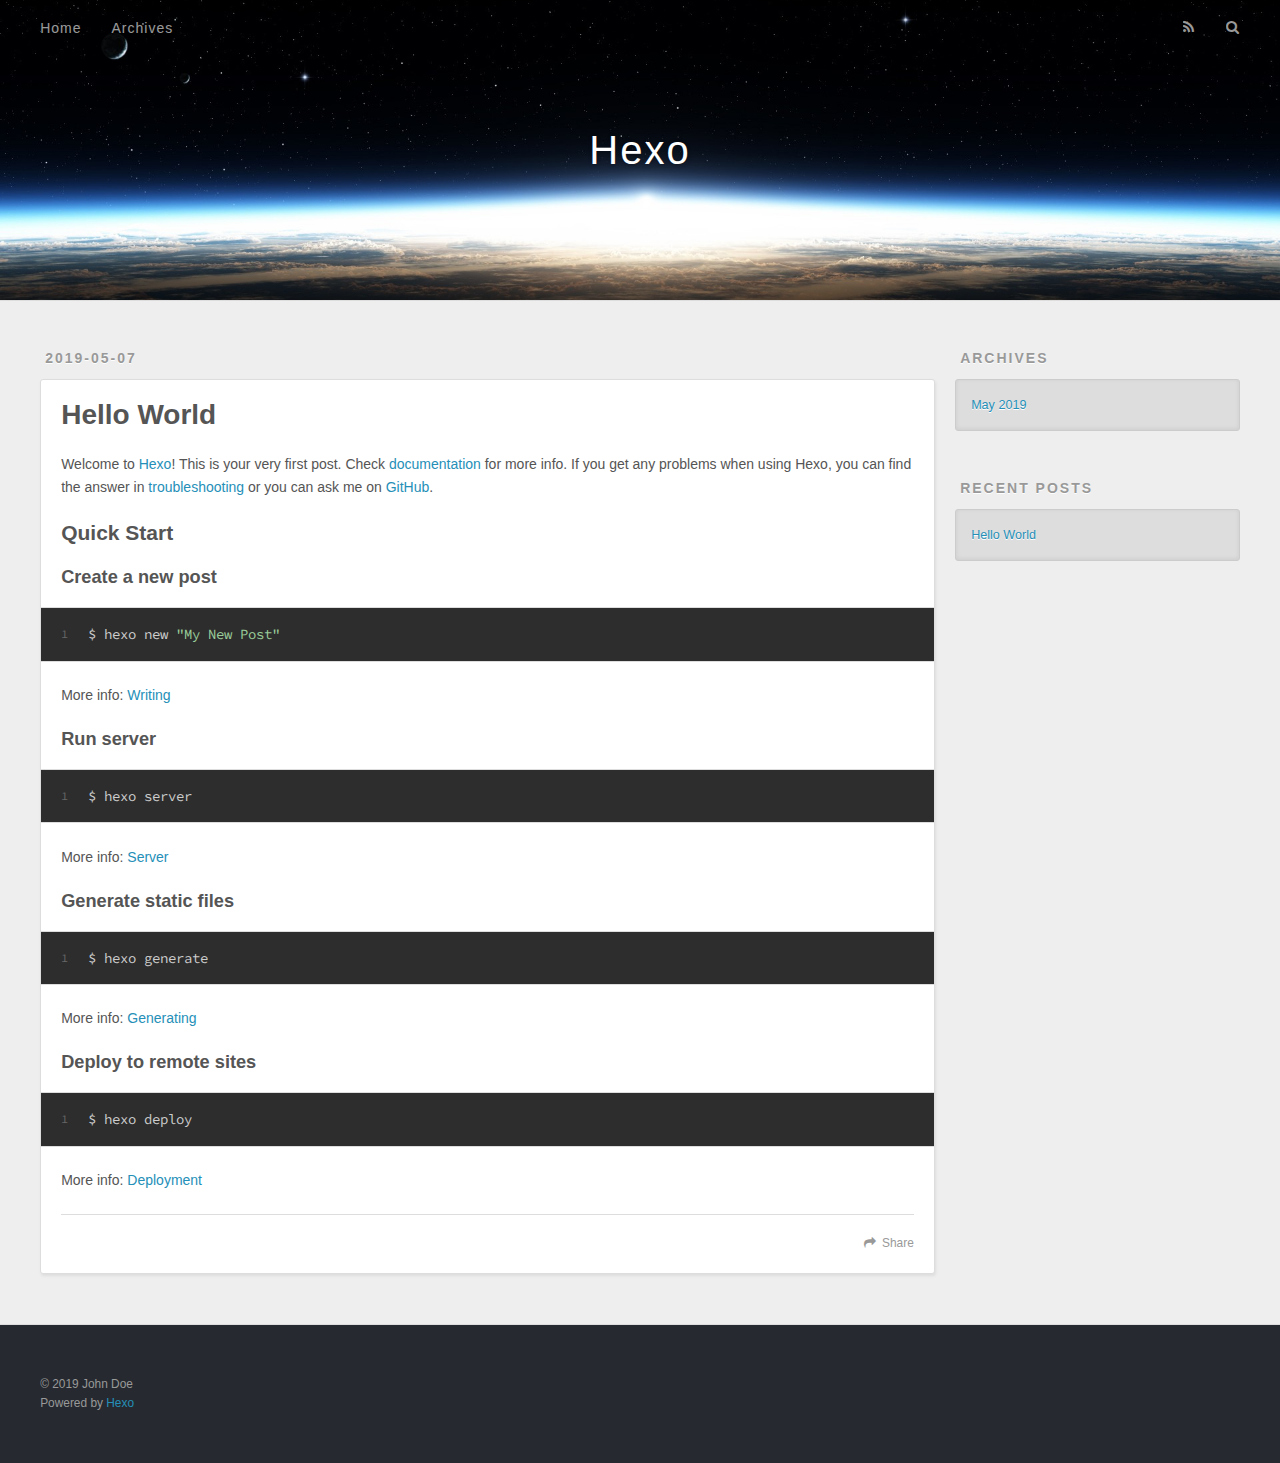
<file: index.html>
<!DOCTYPE html>
<html>
<head><meta name="generator" content="Hexo 3.8.0">
  <meta charset="utf-8">
  

  
  <title>Hexo</title>
  <meta name="viewport" content="width=device-width, initial-scale=1, maximum-scale=1">
  <meta property="og:type" content="website">
<meta property="og:title" content="Hexo">
<meta property="og:url" content="http://yoursite.com/index.html">
<meta property="og:site_name" content="Hexo">
<meta property="og:locale" content="default">
<meta name="twitter:card" content="summary">
<meta name="twitter:title" content="Hexo">
  
    <link rel="alternate" href="/atom.xml" title="Hexo" type="application/atom+xml">
  
  
    <link rel="icon" href="/favicon.png">
  
  
    <link href="//fonts.googleapis.com/css?family=Source+Code+Pro" rel="stylesheet" type="text/css">
  
  <link rel="stylesheet" href="/css/style.css">
</head>
</html>
<body>
  <div id="container">
    <div id="wrap">
      <header id="header">
  <div id="banner"></div>
  <div id="header-outer" class="outer">
    <div id="header-title" class="inner">
      <h1 id="logo-wrap">
        <a href="/" id="logo">Hexo</a>
      </h1>
      
    </div>
    <div id="header-inner" class="inner">
      <nav id="main-nav">
        <a id="main-nav-toggle" class="nav-icon"></a>
        
          <a class="main-nav-link" href="/">Home</a>
        
          <a class="main-nav-link" href="/archives">Archives</a>
        
      </nav>
      <nav id="sub-nav">
        
          <a id="nav-rss-link" class="nav-icon" href="/atom.xml" title="RSS Feed"></a>
        
        <a id="nav-search-btn" class="nav-icon" title="Search"></a>
      </nav>
      <div id="search-form-wrap">
        <form action="//google.com/search" method="get" accept-charset="UTF-8" class="search-form"><input type="search" name="q" class="search-form-input" placeholder="Search"><button type="submit" class="search-form-submit">&#xF002;</button><input type="hidden" name="sitesearch" value="http://yoursite.com"></form>
      </div>
    </div>
  </div>
</header>
      <div class="outer">
        <section id="main">
  
    <article id="post-hello-world" class="article article-type-post" itemscope itemprop="blogPost">
  <div class="article-meta">
    <a href="/2019/05/07/hello-world/" class="article-date">
  <time datetime="2019-05-06T16:21:34.598Z" itemprop="datePublished">2019-05-07</time>
</a>
    
  </div>
  <div class="article-inner">
    
    
      <header class="article-header">
        
  
    <h1 itemprop="name">
      <a class="article-title" href="/2019/05/07/hello-world/">Hello World</a>
    </h1>
  

      </header>
    
    <div class="article-entry" itemprop="articleBody">
      
        <p>Welcome to <a href="https://hexo.io/" target="_blank" rel="noopener">Hexo</a>! This is your very first post. Check <a href="https://hexo.io/docs/" target="_blank" rel="noopener">documentation</a> for more info. If you get any problems when using Hexo, you can find the answer in <a href="https://hexo.io/docs/troubleshooting.html" target="_blank" rel="noopener">troubleshooting</a> or you can ask me on <a href="https://github.com/hexojs/hexo/issues" target="_blank" rel="noopener">GitHub</a>.</p>
<h2 id="Quick-Start"><a href="#Quick-Start" class="headerlink" title="Quick Start"></a>Quick Start</h2><h3 id="Create-a-new-post"><a href="#Create-a-new-post" class="headerlink" title="Create a new post"></a>Create a new post</h3><figure class="highlight bash"><table><tr><td class="gutter"><pre><span class="line">1</span><br></pre></td><td class="code"><pre><span class="line">$ hexo new <span class="string">"My New Post"</span></span><br></pre></td></tr></table></figure>
<p>More info: <a href="https://hexo.io/docs/writing.html" target="_blank" rel="noopener">Writing</a></p>
<h3 id="Run-server"><a href="#Run-server" class="headerlink" title="Run server"></a>Run server</h3><figure class="highlight bash"><table><tr><td class="gutter"><pre><span class="line">1</span><br></pre></td><td class="code"><pre><span class="line">$ hexo server</span><br></pre></td></tr></table></figure>
<p>More info: <a href="https://hexo.io/docs/server.html" target="_blank" rel="noopener">Server</a></p>
<h3 id="Generate-static-files"><a href="#Generate-static-files" class="headerlink" title="Generate static files"></a>Generate static files</h3><figure class="highlight bash"><table><tr><td class="gutter"><pre><span class="line">1</span><br></pre></td><td class="code"><pre><span class="line">$ hexo generate</span><br></pre></td></tr></table></figure>
<p>More info: <a href="https://hexo.io/docs/generating.html" target="_blank" rel="noopener">Generating</a></p>
<h3 id="Deploy-to-remote-sites"><a href="#Deploy-to-remote-sites" class="headerlink" title="Deploy to remote sites"></a>Deploy to remote sites</h3><figure class="highlight bash"><table><tr><td class="gutter"><pre><span class="line">1</span><br></pre></td><td class="code"><pre><span class="line">$ hexo deploy</span><br></pre></td></tr></table></figure>
<p>More info: <a href="https://hexo.io/docs/deployment.html" target="_blank" rel="noopener">Deployment</a></p>

      
    </div>
    <footer class="article-footer">
      <a data-url="http://yoursite.com/2019/05/07/hello-world/" data-id="cjvckraet0000zzpja7er6azc" class="article-share-link">Share</a>
      
      
    </footer>
  </div>
  
</article>


  


</section>
        
          <aside id="sidebar">
  
    

  
    

  
    
  
    
  <div class="widget-wrap">
    <h3 class="widget-title">Archives</h3>
    <div class="widget">
      <ul class="archive-list"><li class="archive-list-item"><a class="archive-list-link" href="/archives/2019/05/">May 2019</a></li></ul>
    </div>
  </div>


  
    
  <div class="widget-wrap">
    <h3 class="widget-title">Recent Posts</h3>
    <div class="widget">
      <ul>
        
          <li>
            <a href="/2019/05/07/hello-world/">Hello World</a>
          </li>
        
      </ul>
    </div>
  </div>

  
</aside>
        
      </div>
      <footer id="footer">
  
  <div class="outer">
    <div id="footer-info" class="inner">
      &copy; 2019 John Doe<br>
      Powered by <a href="http://hexo.io/" target="_blank">Hexo</a>
    </div>
  </div>
</footer>
    </div>
    <nav id="mobile-nav">
  
    <a href="/" class="mobile-nav-link">Home</a>
  
    <a href="/archives" class="mobile-nav-link">Archives</a>
  
</nav>
    

<script src="//ajax.googleapis.com/ajax/libs/jquery/2.0.3/jquery.min.js"></script>


  <link rel="stylesheet" href="/fancybox/jquery.fancybox.css">
  <script src="/fancybox/jquery.fancybox.pack.js"></script>


<script src="/js/script.js"></script>



  </div>
</body>
</html>
</file>
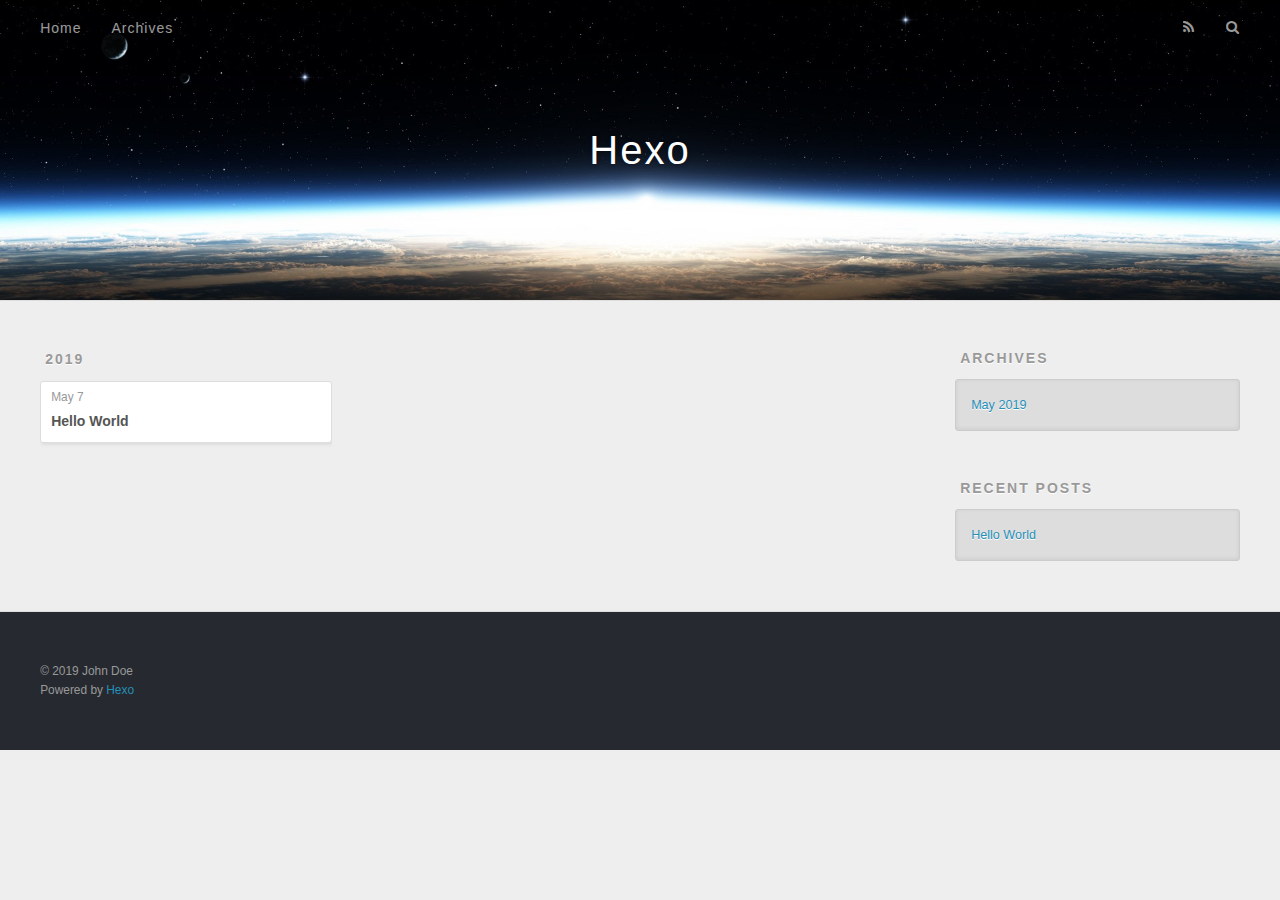
<file: archives/index.html>
<!DOCTYPE html>
<html>
<head><meta name="generator" content="Hexo 3.8.0">
  <meta charset="utf-8">
  

  
  <title>Archives | Hexo</title>
  <meta name="viewport" content="width=device-width, initial-scale=1, maximum-scale=1">
  <meta property="og:type" content="website">
<meta property="og:title" content="Hexo">
<meta property="og:url" content="http://yoursite.com/archives/index.html">
<meta property="og:site_name" content="Hexo">
<meta property="og:locale" content="default">
<meta name="twitter:card" content="summary">
<meta name="twitter:title" content="Hexo">
  
    <link rel="alternate" href="/atom.xml" title="Hexo" type="application/atom+xml">
  
  
    <link rel="icon" href="/favicon.png">
  
  
    <link href="//fonts.googleapis.com/css?family=Source+Code+Pro" rel="stylesheet" type="text/css">
  
  <link rel="stylesheet" href="/css/style.css">
</head>
</html>
<body>
  <div id="container">
    <div id="wrap">
      <header id="header">
  <div id="banner"></div>
  <div id="header-outer" class="outer">
    <div id="header-title" class="inner">
      <h1 id="logo-wrap">
        <a href="/" id="logo">Hexo</a>
      </h1>
      
    </div>
    <div id="header-inner" class="inner">
      <nav id="main-nav">
        <a id="main-nav-toggle" class="nav-icon"></a>
        
          <a class="main-nav-link" href="/">Home</a>
        
          <a class="main-nav-link" href="/archives">Archives</a>
        
      </nav>
      <nav id="sub-nav">
        
          <a id="nav-rss-link" class="nav-icon" href="/atom.xml" title="RSS Feed"></a>
        
        <a id="nav-search-btn" class="nav-icon" title="Search"></a>
      </nav>
      <div id="search-form-wrap">
        <form action="//google.com/search" method="get" accept-charset="UTF-8" class="search-form"><input type="search" name="q" class="search-form-input" placeholder="Search"><button type="submit" class="search-form-submit">&#xF002;</button><input type="hidden" name="sitesearch" value="http://yoursite.com"></form>
      </div>
    </div>
  </div>
</header>
      <div class="outer">
        <section id="main">
  
  
    
    
      
      
      <section class="archives-wrap">
        <div class="archive-year-wrap">
          <a href="/archives/2019" class="archive-year">2019</a>
        </div>
        <div class="archives">
    
    <article class="archive-article archive-type-post">
  <div class="archive-article-inner">
    <header class="archive-article-header">
      <a href="/2019/05/07/hello-world/" class="archive-article-date">
  <time datetime="2019-05-06T16:21:34.598Z" itemprop="datePublished">May 7</time>
</a>
      
  
    <h1 itemprop="name">
      <a class="archive-article-title" href="/2019/05/07/hello-world/">Hello World</a>
    </h1>
  

    </header>
  </div>
</article>
  
  
    </div></section>
  


</section>
        
          <aside id="sidebar">
  
    

  
    

  
    
  
    
  <div class="widget-wrap">
    <h3 class="widget-title">Archives</h3>
    <div class="widget">
      <ul class="archive-list"><li class="archive-list-item"><a class="archive-list-link" href="/archives/2019/05/">May 2019</a></li></ul>
    </div>
  </div>


  
    
  <div class="widget-wrap">
    <h3 class="widget-title">Recent Posts</h3>
    <div class="widget">
      <ul>
        
          <li>
            <a href="/2019/05/07/hello-world/">Hello World</a>
          </li>
        
      </ul>
    </div>
  </div>

  
</aside>
        
      </div>
      <footer id="footer">
  
  <div class="outer">
    <div id="footer-info" class="inner">
      &copy; 2019 John Doe<br>
      Powered by <a href="http://hexo.io/" target="_blank">Hexo</a>
    </div>
  </div>
</footer>
    </div>
    <nav id="mobile-nav">
  
    <a href="/" class="mobile-nav-link">Home</a>
  
    <a href="/archives" class="mobile-nav-link">Archives</a>
  
</nav>
    

<script src="//ajax.googleapis.com/ajax/libs/jquery/2.0.3/jquery.min.js"></script>


  <link rel="stylesheet" href="/fancybox/jquery.fancybox.css">
  <script src="/fancybox/jquery.fancybox.pack.js"></script>


<script src="/js/script.js"></script>



  </div>
</body>
</html>
</file>
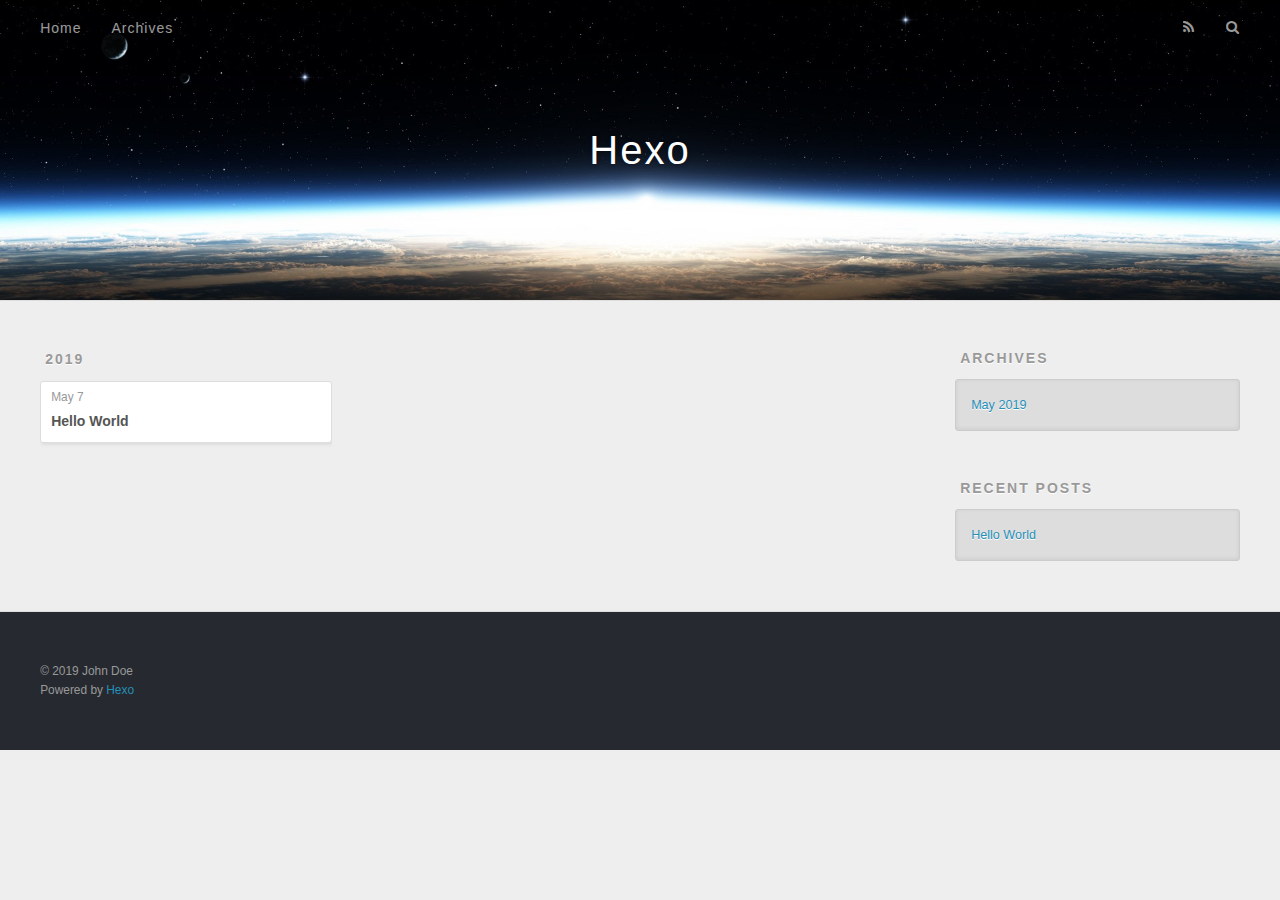
<file: archives/2019/index.html>
<!DOCTYPE html>
<html>
<head><meta name="generator" content="Hexo 3.8.0">
  <meta charset="utf-8">
  

  
  <title>Archives: 2019 | Hexo</title>
  <meta name="viewport" content="width=device-width, initial-scale=1, maximum-scale=1">
  <meta property="og:type" content="website">
<meta property="og:title" content="Hexo">
<meta property="og:url" content="http://yoursite.com/archives/2019/index.html">
<meta property="og:site_name" content="Hexo">
<meta property="og:locale" content="default">
<meta name="twitter:card" content="summary">
<meta name="twitter:title" content="Hexo">
  
    <link rel="alternate" href="/atom.xml" title="Hexo" type="application/atom+xml">
  
  
    <link rel="icon" href="/favicon.png">
  
  
    <link href="//fonts.googleapis.com/css?family=Source+Code+Pro" rel="stylesheet" type="text/css">
  
  <link rel="stylesheet" href="/css/style.css">
</head>
</html>
<body>
  <div id="container">
    <div id="wrap">
      <header id="header">
  <div id="banner"></div>
  <div id="header-outer" class="outer">
    <div id="header-title" class="inner">
      <h1 id="logo-wrap">
        <a href="/" id="logo">Hexo</a>
      </h1>
      
    </div>
    <div id="header-inner" class="inner">
      <nav id="main-nav">
        <a id="main-nav-toggle" class="nav-icon"></a>
        
          <a class="main-nav-link" href="/">Home</a>
        
          <a class="main-nav-link" href="/archives">Archives</a>
        
      </nav>
      <nav id="sub-nav">
        
          <a id="nav-rss-link" class="nav-icon" href="/atom.xml" title="RSS Feed"></a>
        
        <a id="nav-search-btn" class="nav-icon" title="Search"></a>
      </nav>
      <div id="search-form-wrap">
        <form action="//google.com/search" method="get" accept-charset="UTF-8" class="search-form"><input type="search" name="q" class="search-form-input" placeholder="Search"><button type="submit" class="search-form-submit">&#xF002;</button><input type="hidden" name="sitesearch" value="http://yoursite.com"></form>
      </div>
    </div>
  </div>
</header>
      <div class="outer">
        <section id="main">
  
  
    
    
      
      
      <section class="archives-wrap">
        <div class="archive-year-wrap">
          <a href="/archives/2019" class="archive-year">2019</a>
        </div>
        <div class="archives">
    
    <article class="archive-article archive-type-post">
  <div class="archive-article-inner">
    <header class="archive-article-header">
      <a href="/2019/05/07/hello-world/" class="archive-article-date">
  <time datetime="2019-05-06T16:21:34.598Z" itemprop="datePublished">May 7</time>
</a>
      
  
    <h1 itemprop="name">
      <a class="archive-article-title" href="/2019/05/07/hello-world/">Hello World</a>
    </h1>
  

    </header>
  </div>
</article>
  
  
    </div></section>
  


</section>
        
          <aside id="sidebar">
  
    

  
    

  
    
  
    
  <div class="widget-wrap">
    <h3 class="widget-title">Archives</h3>
    <div class="widget">
      <ul class="archive-list"><li class="archive-list-item"><a class="archive-list-link" href="/archives/2019/05/">May 2019</a></li></ul>
    </div>
  </div>


  
    
  <div class="widget-wrap">
    <h3 class="widget-title">Recent Posts</h3>
    <div class="widget">
      <ul>
        
          <li>
            <a href="/2019/05/07/hello-world/">Hello World</a>
          </li>
        
      </ul>
    </div>
  </div>

  
</aside>
        
      </div>
      <footer id="footer">
  
  <div class="outer">
    <div id="footer-info" class="inner">
      &copy; 2019 John Doe<br>
      Powered by <a href="http://hexo.io/" target="_blank">Hexo</a>
    </div>
  </div>
</footer>
    </div>
    <nav id="mobile-nav">
  
    <a href="/" class="mobile-nav-link">Home</a>
  
    <a href="/archives" class="mobile-nav-link">Archives</a>
  
</nav>
    

<script src="//ajax.googleapis.com/ajax/libs/jquery/2.0.3/jquery.min.js"></script>


  <link rel="stylesheet" href="/fancybox/jquery.fancybox.css">
  <script src="/fancybox/jquery.fancybox.pack.js"></script>


<script src="/js/script.js"></script>



  </div>
</body>
</html>
</file>
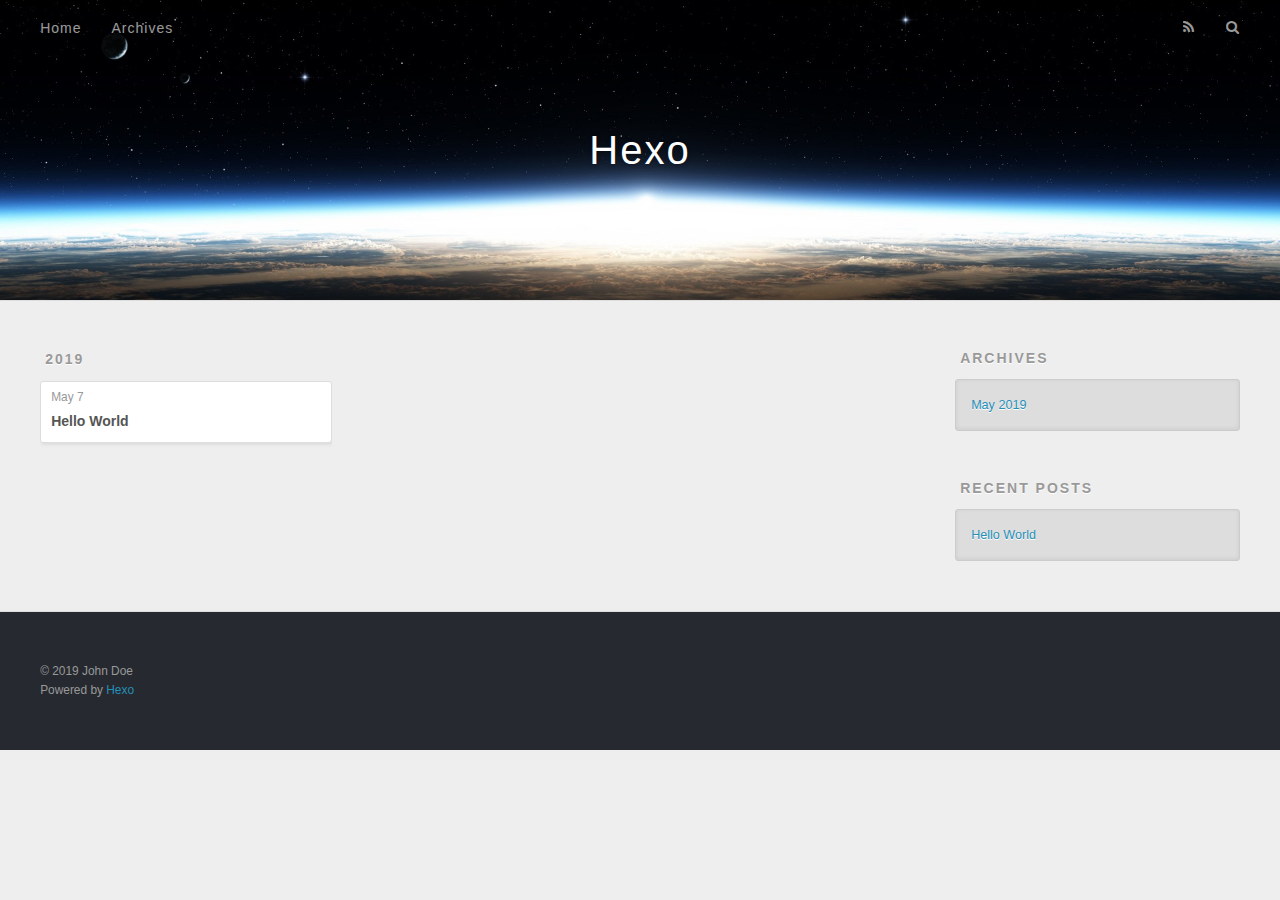
<file: archives/2019/05/index.html>
<!DOCTYPE html>
<html>
<head><meta name="generator" content="Hexo 3.8.0">
  <meta charset="utf-8">
  

  
  <title>Archives: 2019/5 | Hexo</title>
  <meta name="viewport" content="width=device-width, initial-scale=1, maximum-scale=1">
  <meta property="og:type" content="website">
<meta property="og:title" content="Hexo">
<meta property="og:url" content="http://yoursite.com/archives/2019/05/index.html">
<meta property="og:site_name" content="Hexo">
<meta property="og:locale" content="default">
<meta name="twitter:card" content="summary">
<meta name="twitter:title" content="Hexo">
  
    <link rel="alternate" href="/atom.xml" title="Hexo" type="application/atom+xml">
  
  
    <link rel="icon" href="/favicon.png">
  
  
    <link href="//fonts.googleapis.com/css?family=Source+Code+Pro" rel="stylesheet" type="text/css">
  
  <link rel="stylesheet" href="/css/style.css">
</head>
</html>
<body>
  <div id="container">
    <div id="wrap">
      <header id="header">
  <div id="banner"></div>
  <div id="header-outer" class="outer">
    <div id="header-title" class="inner">
      <h1 id="logo-wrap">
        <a href="/" id="logo">Hexo</a>
      </h1>
      
    </div>
    <div id="header-inner" class="inner">
      <nav id="main-nav">
        <a id="main-nav-toggle" class="nav-icon"></a>
        
          <a class="main-nav-link" href="/">Home</a>
        
          <a class="main-nav-link" href="/archives">Archives</a>
        
      </nav>
      <nav id="sub-nav">
        
          <a id="nav-rss-link" class="nav-icon" href="/atom.xml" title="RSS Feed"></a>
        
        <a id="nav-search-btn" class="nav-icon" title="Search"></a>
      </nav>
      <div id="search-form-wrap">
        <form action="//google.com/search" method="get" accept-charset="UTF-8" class="search-form"><input type="search" name="q" class="search-form-input" placeholder="Search"><button type="submit" class="search-form-submit">&#xF002;</button><input type="hidden" name="sitesearch" value="http://yoursite.com"></form>
      </div>
    </div>
  </div>
</header>
      <div class="outer">
        <section id="main">
  
  
    
    
      
      
      <section class="archives-wrap">
        <div class="archive-year-wrap">
          <a href="/archives/2019" class="archive-year">2019</a>
        </div>
        <div class="archives">
    
    <article class="archive-article archive-type-post">
  <div class="archive-article-inner">
    <header class="archive-article-header">
      <a href="/2019/05/07/hello-world/" class="archive-article-date">
  <time datetime="2019-05-06T16:21:34.598Z" itemprop="datePublished">May 7</time>
</a>
      
  
    <h1 itemprop="name">
      <a class="archive-article-title" href="/2019/05/07/hello-world/">Hello World</a>
    </h1>
  

    </header>
  </div>
</article>
  
  
    </div></section>
  


</section>
        
          <aside id="sidebar">
  
    

  
    

  
    
  
    
  <div class="widget-wrap">
    <h3 class="widget-title">Archives</h3>
    <div class="widget">
      <ul class="archive-list"><li class="archive-list-item"><a class="archive-list-link" href="/archives/2019/05/">May 2019</a></li></ul>
    </div>
  </div>


  
    
  <div class="widget-wrap">
    <h3 class="widget-title">Recent Posts</h3>
    <div class="widget">
      <ul>
        
          <li>
            <a href="/2019/05/07/hello-world/">Hello World</a>
          </li>
        
      </ul>
    </div>
  </div>

  
</aside>
        
      </div>
      <footer id="footer">
  
  <div class="outer">
    <div id="footer-info" class="inner">
      &copy; 2019 John Doe<br>
      Powered by <a href="http://hexo.io/" target="_blank">Hexo</a>
    </div>
  </div>
</footer>
    </div>
    <nav id="mobile-nav">
  
    <a href="/" class="mobile-nav-link">Home</a>
  
    <a href="/archives" class="mobile-nav-link">Archives</a>
  
</nav>
    

<script src="//ajax.googleapis.com/ajax/libs/jquery/2.0.3/jquery.min.js"></script>


  <link rel="stylesheet" href="/fancybox/jquery.fancybox.css">
  <script src="/fancybox/jquery.fancybox.pack.js"></script>


<script src="/js/script.js"></script>



  </div>
</body>
</html>
</file>
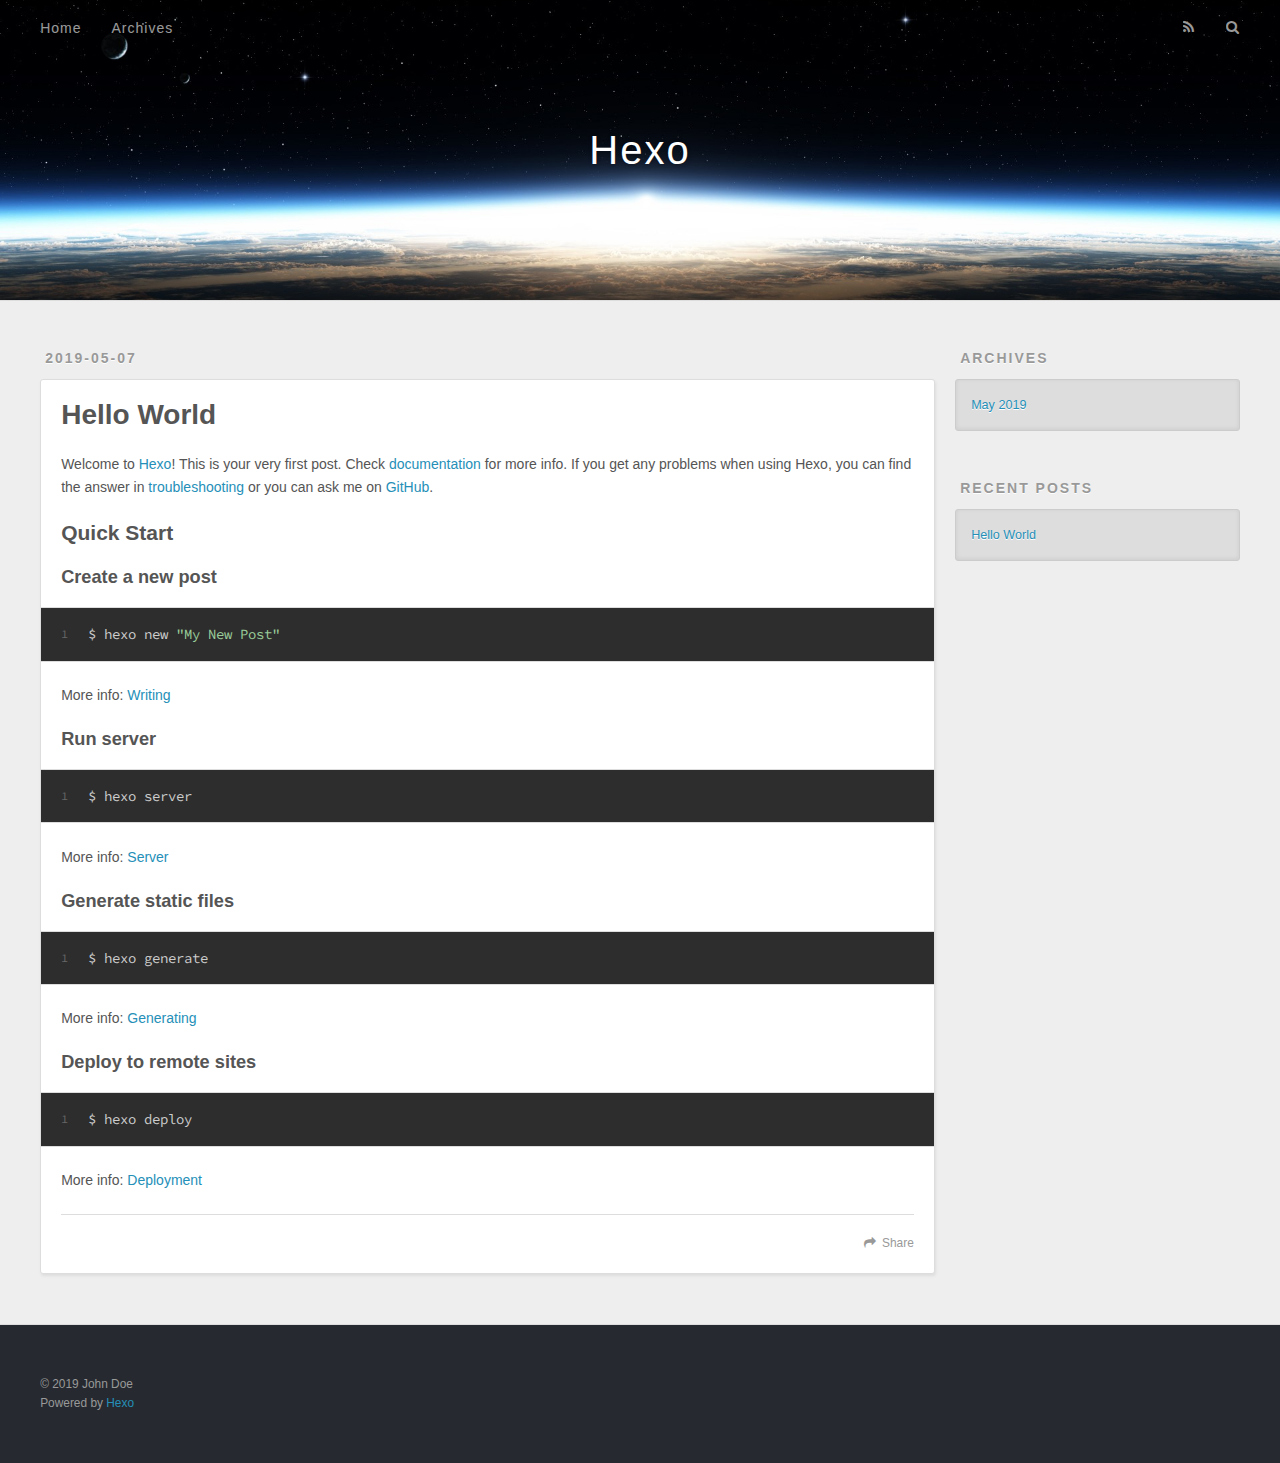
<file: 2019/05/07/hello-world/index.html>
<!DOCTYPE html>
<html>
<head><meta name="generator" content="Hexo 3.8.0">
  <meta charset="utf-8">
  

  
  <title>Hello World | Hexo</title>
  <meta name="viewport" content="width=device-width, initial-scale=1, maximum-scale=1">
  <meta name="description" content="Welcome to Hexo! This is your very first post. Check documentation for more info. If you get any problems when using Hexo, you can find the answer in troubleshooting or you can ask me on GitHub. Quick">
<meta property="og:type" content="article">
<meta property="og:title" content="Hello World">
<meta property="og:url" content="http://yoursite.com/2019/05/07/hello-world/index.html">
<meta property="og:site_name" content="Hexo">
<meta property="og:description" content="Welcome to Hexo! This is your very first post. Check documentation for more info. If you get any problems when using Hexo, you can find the answer in troubleshooting or you can ask me on GitHub. Quick">
<meta property="og:locale" content="default">
<meta property="og:updated_time" content="2019-05-06T16:21:34.598Z">
<meta name="twitter:card" content="summary">
<meta name="twitter:title" content="Hello World">
<meta name="twitter:description" content="Welcome to Hexo! This is your very first post. Check documentation for more info. If you get any problems when using Hexo, you can find the answer in troubleshooting or you can ask me on GitHub. Quick">
  
    <link rel="alternate" href="/atom.xml" title="Hexo" type="application/atom+xml">
  
  
    <link rel="icon" href="/favicon.png">
  
  
    <link href="//fonts.googleapis.com/css?family=Source+Code+Pro" rel="stylesheet" type="text/css">
  
  <link rel="stylesheet" href="/css/style.css">
</head>
</html>
<body>
  <div id="container">
    <div id="wrap">
      <header id="header">
  <div id="banner"></div>
  <div id="header-outer" class="outer">
    <div id="header-title" class="inner">
      <h1 id="logo-wrap">
        <a href="/" id="logo">Hexo</a>
      </h1>
      
    </div>
    <div id="header-inner" class="inner">
      <nav id="main-nav">
        <a id="main-nav-toggle" class="nav-icon"></a>
        
          <a class="main-nav-link" href="/">Home</a>
        
          <a class="main-nav-link" href="/archives">Archives</a>
        
      </nav>
      <nav id="sub-nav">
        
          <a id="nav-rss-link" class="nav-icon" href="/atom.xml" title="RSS Feed"></a>
        
        <a id="nav-search-btn" class="nav-icon" title="Search"></a>
      </nav>
      <div id="search-form-wrap">
        <form action="//google.com/search" method="get" accept-charset="UTF-8" class="search-form"><input type="search" name="q" class="search-form-input" placeholder="Search"><button type="submit" class="search-form-submit">&#xF002;</button><input type="hidden" name="sitesearch" value="http://yoursite.com"></form>
      </div>
    </div>
  </div>
</header>
      <div class="outer">
        <section id="main"><article id="post-hello-world" class="article article-type-post" itemscope itemprop="blogPost">
  <div class="article-meta">
    <a href="/2019/05/07/hello-world/" class="article-date">
  <time datetime="2019-05-06T16:21:34.598Z" itemprop="datePublished">2019-05-07</time>
</a>
    
  </div>
  <div class="article-inner">
    
    
      <header class="article-header">
        
  
    <h1 class="article-title" itemprop="name">
      Hello World
    </h1>
  

      </header>
    
    <div class="article-entry" itemprop="articleBody">
      
        <p>Welcome to <a href="https://hexo.io/" target="_blank" rel="noopener">Hexo</a>! This is your very first post. Check <a href="https://hexo.io/docs/" target="_blank" rel="noopener">documentation</a> for more info. If you get any problems when using Hexo, you can find the answer in <a href="https://hexo.io/docs/troubleshooting.html" target="_blank" rel="noopener">troubleshooting</a> or you can ask me on <a href="https://github.com/hexojs/hexo/issues" target="_blank" rel="noopener">GitHub</a>.</p>
<h2 id="Quick-Start"><a href="#Quick-Start" class="headerlink" title="Quick Start"></a>Quick Start</h2><h3 id="Create-a-new-post"><a href="#Create-a-new-post" class="headerlink" title="Create a new post"></a>Create a new post</h3><figure class="highlight bash"><table><tr><td class="gutter"><pre><span class="line">1</span><br></pre></td><td class="code"><pre><span class="line">$ hexo new <span class="string">"My New Post"</span></span><br></pre></td></tr></table></figure>
<p>More info: <a href="https://hexo.io/docs/writing.html" target="_blank" rel="noopener">Writing</a></p>
<h3 id="Run-server"><a href="#Run-server" class="headerlink" title="Run server"></a>Run server</h3><figure class="highlight bash"><table><tr><td class="gutter"><pre><span class="line">1</span><br></pre></td><td class="code"><pre><span class="line">$ hexo server</span><br></pre></td></tr></table></figure>
<p>More info: <a href="https://hexo.io/docs/server.html" target="_blank" rel="noopener">Server</a></p>
<h3 id="Generate-static-files"><a href="#Generate-static-files" class="headerlink" title="Generate static files"></a>Generate static files</h3><figure class="highlight bash"><table><tr><td class="gutter"><pre><span class="line">1</span><br></pre></td><td class="code"><pre><span class="line">$ hexo generate</span><br></pre></td></tr></table></figure>
<p>More info: <a href="https://hexo.io/docs/generating.html" target="_blank" rel="noopener">Generating</a></p>
<h3 id="Deploy-to-remote-sites"><a href="#Deploy-to-remote-sites" class="headerlink" title="Deploy to remote sites"></a>Deploy to remote sites</h3><figure class="highlight bash"><table><tr><td class="gutter"><pre><span class="line">1</span><br></pre></td><td class="code"><pre><span class="line">$ hexo deploy</span><br></pre></td></tr></table></figure>
<p>More info: <a href="https://hexo.io/docs/deployment.html" target="_blank" rel="noopener">Deployment</a></p>

      
    </div>
    <footer class="article-footer">
      <a data-url="http://yoursite.com/2019/05/07/hello-world/" data-id="cjvckraet0000zzpja7er6azc" class="article-share-link">Share</a>
      
      
    </footer>
  </div>
  
    
  
</article>

</section>
        
          <aside id="sidebar">
  
    

  
    

  
    
  
    
  <div class="widget-wrap">
    <h3 class="widget-title">Archives</h3>
    <div class="widget">
      <ul class="archive-list"><li class="archive-list-item"><a class="archive-list-link" href="/archives/2019/05/">May 2019</a></li></ul>
    </div>
  </div>


  
    
  <div class="widget-wrap">
    <h3 class="widget-title">Recent Posts</h3>
    <div class="widget">
      <ul>
        
          <li>
            <a href="/2019/05/07/hello-world/">Hello World</a>
          </li>
        
      </ul>
    </div>
  </div>

  
</aside>
        
      </div>
      <footer id="footer">
  
  <div class="outer">
    <div id="footer-info" class="inner">
      &copy; 2019 John Doe<br>
      Powered by <a href="http://hexo.io/" target="_blank">Hexo</a>
    </div>
  </div>
</footer>
    </div>
    <nav id="mobile-nav">
  
    <a href="/" class="mobile-nav-link">Home</a>
  
    <a href="/archives" class="mobile-nav-link">Archives</a>
  
</nav>
    

<script src="//ajax.googleapis.com/ajax/libs/jquery/2.0.3/jquery.min.js"></script>


  <link rel="stylesheet" href="/fancybox/jquery.fancybox.css">
  <script src="/fancybox/jquery.fancybox.pack.js"></script>


<script src="/js/script.js"></script>



  </div>
</body>
</html>
</file>
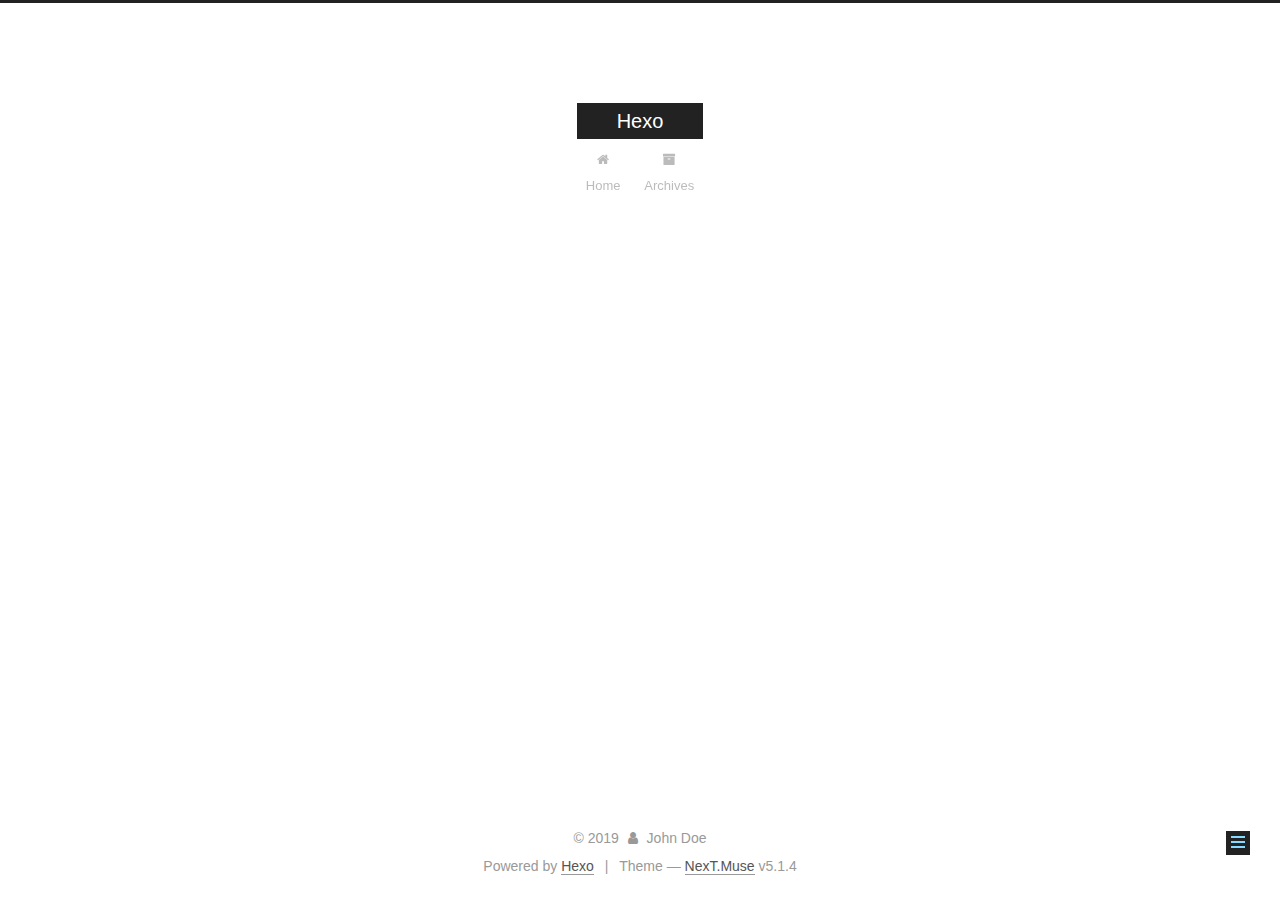
<file: 2019/05/07/动态规划/index.html>
<!DOCTYPE html>



  


<html class="theme-next muse use-motion" lang>
<head><meta name="generator" content="Hexo 3.8.0">
  <meta charset="UTF-8">
<meta http-equiv="X-UA-Compatible" content="IE=edge">
<meta name="viewport" content="width=device-width, initial-scale=1, maximum-scale=1">
<meta name="theme-color" content="#222">









<meta http-equiv="Cache-Control" content="no-transform">
<meta http-equiv="Cache-Control" content="no-siteapp">
















  
  
  <link href="/lib/fancybox/source/jquery.fancybox.css?v=2.1.5" rel="stylesheet" type="text/css">







<link href="/lib/font-awesome/css/font-awesome.min.css?v=4.6.2" rel="stylesheet" type="text/css">

<link href="/css/main.css?v=5.1.4" rel="stylesheet" type="text/css">


  <link rel="apple-touch-icon" sizes="180x180" href="/images/apple-touch-icon-next.png?v=5.1.4">


  <link rel="icon" type="image/png" sizes="32x32" href="/images/favicon-32x32-next.png?v=5.1.4">


  <link rel="icon" type="image/png" sizes="16x16" href="/images/favicon-16x16-next.png?v=5.1.4">


  <link rel="mask-icon" href="/images/logo.svg?v=5.1.4" color="#222">





  <meta name="keywords" content="Hexo, NexT">










<meta property="og:type" content="article">
<meta property="og:title" content="动态规划">
<meta property="og:url" content="http://yoursite.com/2019/05/07/动态规划/index.html">
<meta property="og:site_name" content="Hexo">
<meta property="og:locale" content="default">
<meta property="og:updated_time" content="2019-05-07T14:55:03.740Z">
<meta name="twitter:card" content="summary">
<meta name="twitter:title" content="动态规划">



<script type="text/javascript" id="hexo.configurations">
  var NexT = window.NexT || {};
  var CONFIG = {
    root: '/',
    scheme: 'Muse',
    version: '5.1.4',
    sidebar: {"position":"left","display":"post","offset":12,"b2t":false,"scrollpercent":false,"onmobile":false},
    fancybox: true,
    tabs: true,
    motion: {"enable":true,"async":false,"transition":{"post_block":"fadeIn","post_header":"slideDownIn","post_body":"slideDownIn","coll_header":"slideLeftIn","sidebar":"slideUpIn"}},
    duoshuo: {
      userId: '0',
      author: 'Author'
    },
    algolia: {
      applicationID: '',
      apiKey: '',
      indexName: '',
      hits: {"per_page":10},
      labels: {"input_placeholder":"Search for Posts","hits_empty":"We didn't find any results for the search: ${query}","hits_stats":"${hits} results found in ${time} ms"}
    }
  };
</script>



  <link rel="canonical" href="http://yoursite.com/2019/05/07/动态规划/">





  <title>动态规划 | Hexo</title>
  








</head>

<body itemscope itemtype="http://schema.org/WebPage" lang="default">

  
  
    
  

  <div class="container sidebar-position-left page-post-detail">
    <div class="headband"></div>

    <header id="header" class="header" itemscope itemtype="http://schema.org/WPHeader">
      <div class="header-inner"><div class="site-brand-wrapper">
  <div class="site-meta ">
    

    <div class="custom-logo-site-title">
      <a href="/" class="brand" rel="start">
        <span class="logo-line-before"><i></i></span>
        <span class="site-title">Hexo</span>
        <span class="logo-line-after"><i></i></span>
      </a>
    </div>
      
        <p class="site-subtitle"></p>
      
  </div>

  <div class="site-nav-toggle">
    <button>
      <span class="btn-bar"></span>
      <span class="btn-bar"></span>
      <span class="btn-bar"></span>
    </button>
  </div>
</div>

<nav class="site-nav">
  

  
    <ul id="menu" class="menu">
      
        
        <li class="menu-item menu-item-home">
          <a href="/" rel="section">
            
              <i class="menu-item-icon fa fa-fw fa-home"></i> <br>
            
            Home
          </a>
        </li>
      
        
        <li class="menu-item menu-item-archives">
          <a href="/archives/" rel="section">
            
              <i class="menu-item-icon fa fa-fw fa-archive"></i> <br>
            
            Archives
          </a>
        </li>
      

      
    </ul>
  

  
</nav>



 </div>
    </header>

    <main id="main" class="main">
      <div class="main-inner">
        <div class="content-wrap">
          <div id="content" class="content">
            

  <div id="posts" class="posts-expand">
    

  

  
  
  

  <article class="post post-type-normal" itemscope itemtype="http://schema.org/Article">
  
  
  
  <div class="post-block">
    <link itemprop="mainEntityOfPage" href="http://yoursite.com/2019/05/07/动态规划/">

    <span hidden itemprop="author" itemscope itemtype="http://schema.org/Person">
      <meta itemprop="name" content="John Doe">
      <meta itemprop="description" content>
      <meta itemprop="image" content="/images/avatar.gif">
    </span>

    <span hidden itemprop="publisher" itemscope itemtype="http://schema.org/Organization">
      <meta itemprop="name" content="Hexo">
    </span>

    
      <header class="post-header">

        
        
          <h1 class="post-title" itemprop="name headline">动态规划</h1>
        

        <div class="post-meta">
          <span class="post-time">
            
              <span class="post-meta-item-icon">
                <i class="fa fa-calendar-o"></i>
              </span>
              
                <span class="post-meta-item-text">Posted on</span>
              
              <time title="Post created" itemprop="dateCreated datePublished" datetime="2019-05-07T22:55:03+08:00">
                2019-05-07
              </time>
            

            

            
          </span>

          

          
            
          

          
          

          

          

          

        </div>
      </header>
    

    
    
    
    <div class="post-body" itemprop="articleBody">

      
      

      
        
      
    </div>
    
    
    

    

    

    

    <footer class="post-footer">
      

      
      
      

      
        <div class="post-nav">
          <div class="post-nav-next post-nav-item">
            
              <a href="/2019/05/07/hello-world/" rel="next" title="Hello World">
                <i class="fa fa-chevron-left"></i> Hello World
              </a>
            
          </div>

          <span class="post-nav-divider"></span>

          <div class="post-nav-prev post-nav-item">
            
          </div>
        </div>
      

      
      
    </footer>
  </div>
  
  
  
  </article>



    <div class="post-spread">
      
    </div>
  </div>


          </div>
          


          

  



        </div>
        
          
  
  <div class="sidebar-toggle">
    <div class="sidebar-toggle-line-wrap">
      <span class="sidebar-toggle-line sidebar-toggle-line-first"></span>
      <span class="sidebar-toggle-line sidebar-toggle-line-middle"></span>
      <span class="sidebar-toggle-line sidebar-toggle-line-last"></span>
    </div>
  </div>

  <aside id="sidebar" class="sidebar">
    
    <div class="sidebar-inner">

      

      

      <section class="site-overview-wrap sidebar-panel sidebar-panel-active">
        <div class="site-overview">
          <div class="site-author motion-element" itemprop="author" itemscope itemtype="http://schema.org/Person">
            
              <p class="site-author-name" itemprop="name">John Doe</p>
              <p class="site-description motion-element" itemprop="description"></p>
          </div>

          <nav class="site-state motion-element">

            
              <div class="site-state-item site-state-posts">
              
                <a href="/archives/">
              
                  <span class="site-state-item-count">2</span>
                  <span class="site-state-item-name">posts</span>
                </a>
              </div>
            

            

            

          </nav>

          

          

          
          

          
          

          

        </div>
      </section>

      

      

    </div>
  </aside>


        
      </div>
    </main>

    <footer id="footer" class="footer">
      <div class="footer-inner">
        <div class="copyright">&copy; <span itemprop="copyrightYear">2019</span>
  <span class="with-love">
    <i class="fa fa-user"></i>
  </span>
  <span class="author" itemprop="copyrightHolder">John Doe</span>

  
</div>


  <div class="powered-by">Powered by <a class="theme-link" target="_blank" href="https://hexo.io">Hexo</a></div>



  <span class="post-meta-divider">|</span>



  <div class="theme-info">Theme &mdash; <a class="theme-link" target="_blank" href="https://github.com/iissnan/hexo-theme-next">NexT.Muse</a> v5.1.4</div>




        







        
      </div>
    </footer>

    
      <div class="back-to-top">
        <i class="fa fa-arrow-up"></i>
        
      </div>
    

    

  </div>

  

<script type="text/javascript">
  if (Object.prototype.toString.call(window.Promise) !== '[object Function]') {
    window.Promise = null;
  }
</script>









  












  
  
    <script type="text/javascript" src="/lib/jquery/index.js?v=2.1.3"></script>
  

  
  
    <script type="text/javascript" src="/lib/fastclick/lib/fastclick.min.js?v=1.0.6"></script>
  

  
  
    <script type="text/javascript" src="/lib/jquery_lazyload/jquery.lazyload.js?v=1.9.7"></script>
  

  
  
    <script type="text/javascript" src="/lib/velocity/velocity.min.js?v=1.2.1"></script>
  

  
  
    <script type="text/javascript" src="/lib/velocity/velocity.ui.min.js?v=1.2.1"></script>
  

  
  
    <script type="text/javascript" src="/lib/fancybox/source/jquery.fancybox.pack.js?v=2.1.5"></script>
  


  


  <script type="text/javascript" src="/js/src/utils.js?v=5.1.4"></script>

  <script type="text/javascript" src="/js/src/motion.js?v=5.1.4"></script>



  
  

  
  <script type="text/javascript" src="/js/src/scrollspy.js?v=5.1.4"></script>
<script type="text/javascript" src="/js/src/post-details.js?v=5.1.4"></script>



  


  <script type="text/javascript" src="/js/src/bootstrap.js?v=5.1.4"></script>



  


  




	





  





  












  





  

  

  

  
  

  

  

  

</body>
</html>
</file>
<file: css/style.css>
body {
  width: 100%;
}
body:before,
body:after {
  content: "";
  display: table;
}
body:after {
  clear: both;
}
html,
body,
div,
span,
applet,
object,
iframe,
h1,
h2,
h3,
h4,
h5,
h6,
p,
blockquote,
pre,
a,
abbr,
acronym,
address,
big,
cite,
code,
del,
dfn,
em,
img,
ins,
kbd,
q,
s,
samp,
small,
strike,
strong,
sub,
sup,
tt,
var,
dl,
dt,
dd,
ol,
ul,
li,
fieldset,
form,
label,
legend,
table,
caption,
tbody,
tfoot,
thead,
tr,
th,
td {
  margin: 0;
  padding: 0;
  border: 0;
  outline: 0;
  font-weight: inherit;
  font-style: inherit;
  font-family: inherit;
  font-size: 100%;
  vertical-align: baseline;
}
body {
  line-height: 1;
  color: #000;
  background: #fff;
}
ol,
ul {
  list-style: none;
}
table {
  border-collapse: separate;
  border-spacing: 0;
  vertical-align: middle;
}
caption,
th,
td {
  text-align: left;
  font-weight: normal;
  vertical-align: middle;
}
a img {
  border: none;
}
input,
button {
  margin: 0;
  padding: 0;
}
input::-moz-focus-inner,
button::-moz-focus-inner {
  border: 0;
  padding: 0;
}
@font-face {
  font-family: FontAwesome;
  font-style: normal;
  font-weight: normal;
  src: url("fonts/fontawesome-webfont.eot?v=#4.0.3");
  src: url("fonts/fontawesome-webfont.eot?#iefix&v=#4.0.3") format("embedded-opentype"), url("fonts/fontawesome-webfont.woff?v=#4.0.3") format("woff"), url("fonts/fontawesome-webfont.ttf?v=#4.0.3") format("truetype"), url("fonts/fontawesome-webfont.svg#fontawesomeregular?v=#4.0.3") format("svg");
}
html,
body,
#container {
  height: 100%;
}
body {
  background: #eee;
  font: 14px -apple-system, BlinkMacSystemFont, "Segoe UI", "Roboto", "Oxygen", "Ubuntu", "Cantarell", "Fira Sans", "Droid Sans", "Helvetica Neue", sans-serif;
  -webkit-text-size-adjust: 100%;
}
.outer {
  max-width: 1220px;
  margin: 0 auto;
  padding: 0 20px;
}
.outer:before,
.outer:after {
  content: "";
  display: table;
}
.outer:after {
  clear: both;
}
.inner {
  display: inline;
  float: left;
  width: 98.33333333333333%;
  margin: 0 0.833333333333333%;
}
.left,
.alignleft {
  float: left;
}
.right,
.alignright {
  float: right;
}
.clear {
  clear: both;
}
#container {
  position: relative;
}
.mobile-nav-on {
  overflow: hidden;
}
#wrap {
  height: 100%;
  width: 100%;
  position: absolute;
  top: 0;
  left: 0;
  -webkit-transition: 0.2s ease-out;
  -moz-transition: 0.2s ease-out;
  -ms-transition: 0.2s ease-out;
  transition: 0.2s ease-out;
  z-index: 1;
  background: #eee;
}
.mobile-nav-on #wrap {
  left: 280px;
}
@media screen and (min-width: 768px) {
  #main {
    display: inline;
    float: left;
    width: 73.33333333333333%;
    margin: 0 0.833333333333333%;
  }
}
.article-date,
.article-category-link,
.archive-year,
.widget-title {
  text-decoration: none;
  text-transform: uppercase;
  letter-spacing: 2px;
  color: #999;
  margin-bottom: 1em;
  margin-left: 5px;
  line-height: 1em;
  text-shadow: 0 1px #fff;
  font-weight: bold;
}
.article-inner,
.archive-article-inner {
  background: #fff;
  -webkit-box-shadow: 1px 2px 3px #ddd;
  box-shadow: 1px 2px 3px #ddd;
  border: 1px solid #ddd;
  border-radius: 3px;
}
.article-entry h1,
.widget h1 {
  font-size: 2em;
}
.article-entry h2,
.widget h2 {
  font-size: 1.5em;
}
.article-entry h3,
.widget h3 {
  font-size: 1.3em;
}
.article-entry h4,
.widget h4 {
  font-size: 1.2em;
}
.article-entry h5,
.widget h5 {
  font-size: 1em;
}
.article-entry h6,
.widget h6 {
  font-size: 1em;
  color: #999;
}
.article-entry hr,
.widget hr {
  border: 1px dashed #ddd;
}
.article-entry strong,
.widget strong {
  font-weight: bold;
}
.article-entry em,
.widget em,
.article-entry cite,
.widget cite {
  font-style: italic;
}
.article-entry sup,
.widget sup,
.article-entry sub,
.widget sub {
  font-size: 0.75em;
  line-height: 0;
  position: relative;
  vertical-align: baseline;
}
.article-entry sup,
.widget sup {
  top: -0.5em;
}
.article-entry sub,
.widget sub {
  bottom: -0.2em;
}
.article-entry small,
.widget small {
  font-size: 0.85em;
}
.article-entry acronym,
.widget acronym,
.article-entry abbr,
.widget abbr {
  border-bottom: 1px dotted;
}
.article-entry ul,
.widget ul,
.article-entry ol,
.widget ol,
.article-entry dl,
.widget dl {
  margin: 0 20px;
  line-height: 1.6em;
}
.article-entry ul ul,
.widget ul ul,
.article-entry ol ul,
.widget ol ul,
.article-entry ul ol,
.widget ul ol,
.article-entry ol ol,
.widget ol ol {
  margin-top: 0;
  margin-bottom: 0;
}
.article-entry ul,
.widget ul {
  list-style: disc;
}
.article-entry ol,
.widget ol {
  list-style: decimal;
}
.article-entry dt,
.widget dt {
  font-weight: bold;
}
#header {
  height: 300px;
  position: relative;
  border-bottom: 1px solid #ddd;
}
#header:before,
#header:after {
  content: "";
  position: absolute;
  left: 0;
  right: 0;
  height: 40px;
}
#header:before {
  top: 0;
  background: -webkit-linear-gradient(rgba(0,0,0,0.2), transparent);
  background: -moz-linear-gradient(rgba(0,0,0,0.2), transparent);
  background: -ms-linear-gradient(rgba(0,0,0,0.2), transparent);
  background: linear-gradient(rgba(0,0,0,0.2), transparent);
}
#header:after {
  bottom: 0;
  background: -webkit-linear-gradient(transparent, rgba(0,0,0,0.2));
  background: -moz-linear-gradient(transparent, rgba(0,0,0,0.2));
  background: -ms-linear-gradient(transparent, rgba(0,0,0,0.2));
  background: linear-gradient(transparent, rgba(0,0,0,0.2));
}
#header-outer {
  height: 100%;
  position: relative;
}
#header-inner {
  position: relative;
  overflow: hidden;
}
#banner {
  position: absolute;
  top: 0;
  left: 0;
  width: 100%;
  height: 100%;
  background: url("images/banner.jpg") center #000;
  -webkit-background-size: cover;
  -moz-background-size: cover;
  background-size: cover;
  z-index: -1;
}
#header-title {
  text-align: center;
  height: 40px;
  position: absolute;
  top: 50%;
  left: 0;
  margin-top: -20px;
}
#logo,
#subtitle {
  text-decoration: none;
  color: #fff;
  font-weight: 300;
  text-shadow: 0 1px 4px rgba(0,0,0,0.3);
}
#logo {
  font-size: 40px;
  line-height: 40px;
  letter-spacing: 2px;
}
#subtitle {
  font-size: 16px;
  line-height: 16px;
  letter-spacing: 1px;
}
#subtitle-wrap {
  margin-top: 16px;
}
#main-nav {
  float: left;
  margin-left: -15px;
}
.nav-icon,
.main-nav-link {
  float: left;
  color: #fff;
  opacity: 0.6;
  text-decoration: none;
  text-shadow: 0 1px rgba(0,0,0,0.2);
  -webkit-transition: opacity 0.2s;
  -moz-transition: opacity 0.2s;
  -ms-transition: opacity 0.2s;
  transition: opacity 0.2s;
  display: block;
  padding: 20px 15px;
}
.nav-icon:hover,
.main-nav-link:hover {
  opacity: 1;
}
.nav-icon {
  font-family: FontAwesome;
  text-align: center;
  font-size: 14px;
  width: 14px;
  height: 14px;
  padding: 20px 15px;
  position: relative;
  cursor: pointer;
}
.main-nav-link {
  font-weight: 300;
  letter-spacing: 1px;
}
@media screen and (max-width: 479px) {
  .main-nav-link {
    display: none;
  }
}
#main-nav-toggle {
  display: none;
}
#main-nav-toggle:before {
  content: "\f0c9";
}
@media screen and (max-width: 479px) {
  #main-nav-toggle {
    display: block;
  }
}
#sub-nav {
  float: right;
  margin-right: -15px;
}
#nav-rss-link:before {
  content: "\f09e";
}
#nav-search-btn:before {
  content: "\f002";
}
#search-form-wrap {
  position: absolute;
  top: 15px;
  width: 150px;
  height: 30px;
  right: -150px;
  opacity: 0;
  -webkit-transition: 0.2s ease-out;
  -moz-transition: 0.2s ease-out;
  -ms-transition: 0.2s ease-out;
  transition: 0.2s ease-out;
}
#search-form-wrap.on {
  opacity: 1;
  right: 0;
}
@media screen and (max-width: 479px) {
  #search-form-wrap {
    width: 100%;
    right: -100%;
  }
}
.search-form {
  position: absolute;
  top: 0;
  left: 0;
  right: 0;
  background: #fff;
  padding: 5px 15px;
  border-radius: 15px;
  -webkit-box-shadow: 0 0 10px rgba(0,0,0,0.3);
  box-shadow: 0 0 10px rgba(0,0,0,0.3);
}
.search-form-input {
  border: none;
  background: none;
  color: #555;
  width: 100%;
  font: 13px -apple-system, BlinkMacSystemFont, "Segoe UI", "Roboto", "Oxygen", "Ubuntu", "Cantarell", "Fira Sans", "Droid Sans", "Helvetica Neue", sans-serif;
  outline: none;
}
.search-form-input::-webkit-search-results-decoration,
.search-form-input::-webkit-search-cancel-button {
  -webkit-appearance: none;
}
.search-form-submit {
  position: absolute;
  top: 50%;
  right: 10px;
  margin-top: -7px;
  font: 13px FontAwesome;
  border: none;
  background: none;
  color: #bbb;
  cursor: pointer;
}
.search-form-submit:hover,
.search-form-submit:focus {
  color: #777;
}
.article {
  margin: 50px 0;
}
.article-inner {
  overflow: hidden;
}
.article-meta:before,
.article-meta:after {
  content: "";
  display: table;
}
.article-meta:after {
  clear: both;
}
.article-date {
  float: left;
}
.article-category {
  float: left;
  line-height: 1em;
  color: #ccc;
  text-shadow: 0 1px #fff;
  margin-left: 8px;
}
.article-category:before {
  content: "\2022";
}
.article-category-link {
  margin: 0 12px 1em;
}
.article-header {
  padding: 20px 20px 0;
}
.article-title {
  text-decoration: none;
  font-size: 2em;
  font-weight: bold;
  color: #555;
  line-height: 1.1em;
  -webkit-transition: color 0.2s;
  -moz-transition: color 0.2s;
  -ms-transition: color 0.2s;
  transition: color 0.2s;
}
a.article-title:hover {
  color: #258fb8;
}
.article-entry {
  color: #555;
  padding: 0 20px;
}
.article-entry:before,
.article-entry:after {
  content: "";
  display: table;
}
.article-entry:after {
  clear: both;
}
.article-entry p,
.article-entry table {
  line-height: 1.6em;
  margin: 1.6em 0;
}
.article-entry h1,
.article-entry h2,
.article-entry h3,
.article-entry h4,
.article-entry h5,
.article-entry h6 {
  font-weight: bold;
}
.article-entry h1,
.article-entry h2,
.article-entry h3,
.article-entry h4,
.article-entry h5,
.article-entry h6 {
  line-height: 1.1em;
  margin: 1.1em 0;
}
.article-entry a {
  color: #258fb8;
  text-decoration: none;
}
.article-entry a:hover {
  text-decoration: underline;
}
.article-entry ul,
.article-entry ol,
.article-entry dl {
  margin-top: 1.6em;
  margin-bottom: 1.6em;
}
.article-entry img,
.article-entry video {
  max-width: 100%;
  height: auto;
  display: block;
  margin: auto;
}
.article-entry iframe {
  border: none;
}
.article-entry table {
  width: 100%;
  border-collapse: collapse;
  border-spacing: 0;
}
.article-entry th {
  font-weight: bold;
  border-bottom: 3px solid #ddd;
  padding-bottom: 0.5em;
}
.article-entry td {
  border-bottom: 1px solid #ddd;
  padding: 10px 0;
}
.article-entry blockquote {
  font-family: Georgia, "Times New Roman", serif;
  font-size: 1.4em;
  margin: 1.6em 20px;
  text-align: center;
}
.article-entry blockquote footer {
  font-size: 14px;
  margin: 1.6em 0;
  font-family: -apple-system, BlinkMacSystemFont, "Segoe UI", "Roboto", "Oxygen", "Ubuntu", "Cantarell", "Fira Sans", "Droid Sans", "Helvetica Neue", sans-serif;
}
.article-entry blockquote footer cite:before {
  content: "—";
  padding: 0 0.5em;
}
.article-entry .pullquote {
  text-align: left;
  width: 45%;
  margin: 0;
}
.article-entry .pullquote.left {
  margin-left: 0.5em;
  margin-right: 1em;
}
.article-entry .pullquote.right {
  margin-right: 0.5em;
  margin-left: 1em;
}
.article-entry .caption {
  color: #999;
  display: block;
  font-size: 0.9em;
  margin-top: 0.5em;
  position: relative;
  text-align: center;
}
.article-entry .video-container {
  position: relative;
  padding-top: 56.25%;
  height: 0;
  overflow: hidden;
}
.article-entry .video-container iframe,
.article-entry .video-container object,
.article-entry .video-container embed {
  position: absolute;
  top: 0;
  left: 0;
  width: 100%;
  height: 100%;
  margin-top: 0;
}
.article-more-link a {
  display: inline-block;
  line-height: 1em;
  padding: 6px 15px;
  border-radius: 15px;
  background: #eee;
  color: #999;
  text-shadow: 0 1px #fff;
  text-decoration: none;
}
.article-more-link a:hover {
  background: #258fb8;
  color: #fff;
  text-decoration: none;
  text-shadow: 0 1px #1e7293;
}
.article-footer {
  font-size: 0.85em;
  line-height: 1.6em;
  border-top: 1px solid #ddd;
  padding-top: 1.6em;
  margin: 0 20px 20px;
}
.article-footer:before,
.article-footer:after {
  content: "";
  display: table;
}
.article-footer:after {
  clear: both;
}
.article-footer a {
  color: #999;
  text-decoration: none;
}
.article-footer a:hover {
  color: #555;
}
.article-tag-list-item {
  float: left;
  margin-right: 10px;
}
.article-tag-list-link:before {
  content: "#";
}
.article-comment-link {
  float: right;
}
.article-comment-link:before {
  content: "\f075";
  font-family: FontAwesome;
  padding-right: 8px;
}
.article-share-link {
  cursor: pointer;
  float: right;
  margin-left: 20px;
}
.article-share-link:before {
  content: "\f064";
  font-family: FontAwesome;
  padding-right: 6px;
}
#article-nav {
  position: relative;
}
#article-nav:before,
#article-nav:after {
  content: "";
  display: table;
}
#article-nav:after {
  clear: both;
}
@media screen and (min-width: 768px) {
  #article-nav {
    margin: 50px 0;
  }
  #article-nav:before {
    width: 8px;
    height: 8px;
    position: absolute;
    top: 50%;
    left: 50%;
    margin-top: -4px;
    margin-left: -4px;
    content: "";
    border-radius: 50%;
    background: #ddd;
    -webkit-box-shadow: 0 1px 2px #fff;
    box-shadow: 0 1px 2px #fff;
  }
}
.article-nav-link-wrap {
  text-decoration: none;
  text-shadow: 0 1px #fff;
  color: #999;
  -webkit-box-sizing: border-box;
  -moz-box-sizing: border-box;
  box-sizing: border-box;
  margin-top: 50px;
  text-align: center;
  display: block;
}
.article-nav-link-wrap:hover {
  color: #555;
}
@media screen and (min-width: 768px) {
  .article-nav-link-wrap {
    width: 50%;
    margin-top: 0;
  }
}
@media screen and (min-width: 768px) {
  #article-nav-newer {
    float: left;
    text-align: right;
    padding-right: 20px;
  }
}
@media screen and (min-width: 768px) {
  #article-nav-older {
    float: right;
    text-align: left;
    padding-left: 20px;
  }
}
.article-nav-caption {
  text-transform: uppercase;
  letter-spacing: 2px;
  color: #ddd;
  line-height: 1em;
  font-weight: bold;
}
#article-nav-newer .article-nav-caption {
  margin-right: -2px;
}
.article-nav-title {
  font-size: 0.85em;
  line-height: 1.6em;
  margin-top: 0.5em;
}
.article-share-box {
  position: absolute;
  display: none;
  background: #fff;
  -webkit-box-shadow: 1px 2px 10px rgba(0,0,0,0.2);
  box-shadow: 1px 2px 10px rgba(0,0,0,0.2);
  border-radius: 3px;
  margin-left: -145px;
  overflow: hidden;
  z-index: 1;
}
.article-share-box.on {
  display: block;
}
.article-share-input {
  width: 100%;
  background: none;
  -webkit-box-sizing: border-box;
  -moz-box-sizing: border-box;
  box-sizing: border-box;
  font: 14px -apple-system, BlinkMacSystemFont, "Segoe UI", "Roboto", "Oxygen", "Ubuntu", "Cantarell", "Fira Sans", "Droid Sans", "Helvetica Neue", sans-serif;
  padding: 0 15px;
  color: #555;
  outline: none;
  border: 1px solid #ddd;
  border-radius: 3px 3px 0 0;
  height: 36px;
  line-height: 36px;
}
.article-share-links {
  background: #eee;
}
.article-share-links:before,
.article-share-links:after {
  content: "";
  display: table;
}
.article-share-links:after {
  clear: both;
}
.article-share-twitter,
.article-share-facebook,
.article-share-pinterest,
.article-share-google {
  width: 50px;
  height: 36px;
  display: block;
  float: left;
  position: relative;
  color: #999;
  text-shadow: 0 1px #fff;
}
.article-share-twitter:before,
.article-share-facebook:before,
.article-share-pinterest:before,
.article-share-google:before {
  font-size: 20px;
  font-family: FontAwesome;
  width: 20px;
  height: 20px;
  position: absolute;
  top: 50%;
  left: 50%;
  margin-top: -10px;
  margin-left: -10px;
  text-align: center;
}
.article-share-twitter:hover,
.article-share-facebook:hover,
.article-share-pinterest:hover,
.article-share-google:hover {
  color: #fff;
}
.article-share-twitter:before {
  content: "\f099";
}
.article-share-twitter:hover {
  background: #00aced;
  text-shadow: 0 1px #008abe;
}
.article-share-facebook:before {
  content: "\f09a";
}
.article-share-facebook:hover {
  background: #3b5998;
  text-shadow: 0 1px #2f477a;
}
.article-share-pinterest:before {
  content: "\f0d2";
}
.article-share-pinterest:hover {
  background: #cb2027;
  text-shadow: 0 1px #a21a1f;
}
.article-share-google:before {
  content: "\f0d5";
}
.article-share-google:hover {
  background: #dd4b39;
  text-shadow: 0 1px #be3221;
}
.article-gallery {
  background: #000;
  position: relative;
}
.article-gallery-photos {
  position: relative;
  overflow: hidden;
}
.article-gallery-img {
  display: none;
  max-width: 100%;
}
.article-gallery-img:first-child {
  display: block;
}
.article-gallery-img.loaded {
  position: absolute;
  display: block;
}
.article-gallery-img img {
  display: block;
  max-width: 100%;
  margin: 0 auto;
}
#comments {
  background: #fff;
  -webkit-box-shadow: 1px 2px 3px #ddd;
  box-shadow: 1px 2px 3px #ddd;
  padding: 20px;
  border: 1px solid #ddd;
  border-radius: 3px;
  margin: 50px 0;
}
#comments a {
  color: #258fb8;
}
.archives-wrap {
  margin: 50px 0;
}
.archives:before,
.archives:after {
  content: "";
  display: table;
}
.archives:after {
  clear: both;
}
.archive-year-wrap {
  margin-bottom: 1em;
}
.archives {
  -webkit-column-gap: 10px;
  -moz-column-gap: 10px;
  column-gap: 10px;
}
@media screen and (min-width: 480px) and (max-width: 767px) {
  .archives {
    -webkit-column-count: 2;
    -moz-column-count: 2;
    column-count: 2;
  }
}
@media screen and (min-width: 768px) {
  .archives {
    -webkit-column-count: 3;
    -moz-column-count: 3;
    column-count: 3;
  }
}
.archive-article {
  -webkit-column-break-inside: avoid;
  page-break-inside: avoid;
  overflow: hidden;
  break-inside: avoid-column;
}
.archive-article-inner {
  padding: 10px;
  margin-bottom: 15px;
}
.archive-article-title {
  text-decoration: none;
  font-weight: bold;
  color: #555;
  -webkit-transition: color 0.2s;
  -moz-transition: color 0.2s;
  -ms-transition: color 0.2s;
  transition: color 0.2s;
  line-height: 1.6em;
}
.archive-article-title:hover {
  color: #258fb8;
}
.archive-article-footer {
  margin-top: 1em;
}
.archive-article-date {
  color: #999;
  text-decoration: none;
  font-size: 0.85em;
  line-height: 1em;
  margin-bottom: 0.5em;
  display: block;
}
#page-nav {
  margin: 50px auto;
  background: #fff;
  -webkit-box-shadow: 1px 2px 3px #ddd;
  box-shadow: 1px 2px 3px #ddd;
  border: 1px solid #ddd;
  border-radius: 3px;
  text-align: center;
  color: #999;
  overflow: hidden;
}
#page-nav:before,
#page-nav:after {
  content: "";
  display: table;
}
#page-nav:after {
  clear: both;
}
#page-nav a,
#page-nav span {
  padding: 10px 20px;
  line-height: 1;
  height: 2ex;
}
#page-nav a {
  color: #999;
  text-decoration: none;
}
#page-nav a:hover {
  background: #999;
  color: #fff;
}
#page-nav .prev {
  float: left;
}
#page-nav .next {
  float: right;
}
#page-nav .page-number {
  display: inline-block;
}
@media screen and (max-width: 479px) {
  #page-nav .page-number {
    display: none;
  }
}
#page-nav .current {
  color: #555;
  font-weight: bold;
}
#page-nav .space {
  color: #ddd;
}
#footer {
  background: #262a30;
  padding: 50px 0;
  border-top: 1px solid #ddd;
  color: #999;
}
#footer a {
  color: #258fb8;
  text-decoration: none;
}
#footer a:hover {
  text-decoration: underline;
}
#footer-info {
  line-height: 1.6em;
  font-size: 0.85em;
}
.article-entry pre,
.article-entry .highlight {
  background: #2d2d2d;
  margin: 0 -20px;
  padding: 15px 20px;
  border-style: solid;
  border-color: #ddd;
  border-width: 1px 0;
  overflow: auto;
  color: #ccc;
  line-height: 22.400000000000002px;
}
.article-entry .highlight .gutter pre,
.article-entry .gist .gist-file .gist-data .line-numbers {
  color: #666;
  font-size: 0.85em;
}
.article-entry pre,
.article-entry code {
  font-family: "Source Code Pro", Consolas, Monaco, Menlo, Consolas, monospace;
}
.article-entry code {
  background: #eee;
  text-shadow: 0 1px #fff;
  padding: 0 0.3em;
}
.article-entry pre code {
  background: none;
  text-shadow: none;
  padding: 0;
}
.article-entry .highlight pre {
  border: none;
  margin: 0;
  padding: 0;
}
.article-entry .highlight table {
  margin: 0;
  width: auto;
}
.article-entry .highlight td {
  border: none;
  padding: 0;
}
.article-entry .highlight figcaption {
  font-size: 0.85em;
  color: #999;
  line-height: 1em;
  margin-bottom: 1em;
}
.article-entry .highlight figcaption:before,
.article-entry .highlight figcaption:after {
  content: "";
  display: table;
}
.article-entry .highlight figcaption:after {
  clear: both;
}
.article-entry .highlight figcaption a {
  float: right;
}
.article-entry .highlight .gutter pre {
  text-align: right;
  padding-right: 20px;
}
.article-entry .highlight .line {
  height: 22.400000000000002px;
}
.article-entry .highlight .line.marked {
  background: #515151;
}
.article-entry .gist {
  margin: 0 -20px;
  border-style: solid;
  border-color: #ddd;
  border-width: 1px 0;
  background: #2d2d2d;
  padding: 15px 20px 15px 0;
}
.article-entry .gist .gist-file {
  border: none;
  font-family: "Source Code Pro", Consolas, Monaco, Menlo, Consolas, monospace;
  margin: 0;
}
.article-entry .gist .gist-file .gist-data {
  background: none;
  border: none;
}
.article-entry .gist .gist-file .gist-data .line-numbers {
  background: none;
  border: none;
  padding: 0 20px 0 0;
}
.article-entry .gist .gist-file .gist-data .line-data {
  padding: 0 !important;
}
.article-entry .gist .gist-file .highlight {
  margin: 0;
  padding: 0;
  border: none;
}
.article-entry .gist .gist-file .gist-meta {
  background: #2d2d2d;
  color: #999;
  font: 0.85em -apple-system, BlinkMacSystemFont, "Segoe UI", "Roboto", "Oxygen", "Ubuntu", "Cantarell", "Fira Sans", "Droid Sans", "Helvetica Neue", sans-serif;
  text-shadow: 0 0;
  padding: 0;
  margin-top: 1em;
  margin-left: 20px;
}
.article-entry .gist .gist-file .gist-meta a {
  color: #258fb8;
  font-weight: normal;
}
.article-entry .gist .gist-file .gist-meta a:hover {
  text-decoration: underline;
}
pre .comment,
pre .title {
  color: #999;
}
pre .variable,
pre .attribute,
pre .tag,
pre .regexp,
pre .ruby .constant,
pre .xml .tag .title,
pre .xml .pi,
pre .xml .doctype,
pre .html .doctype,
pre .css .id,
pre .css .class,
pre .css .pseudo {
  color: #f2777a;
}
pre .number,
pre .preprocessor,
pre .built_in,
pre .literal,
pre .params,
pre .constant {
  color: #f99157;
}
pre .class,
pre .ruby .class .title,
pre .css .rules .attribute {
  color: #9c9;
}
pre .string,
pre .value,
pre .inheritance,
pre .header,
pre .ruby .symbol,
pre .xml .cdata {
  color: #9c9;
}
pre .css .hexcolor {
  color: #6cc;
}
pre .function,
pre .python .decorator,
pre .python .title,
pre .ruby .function .title,
pre .ruby .title .keyword,
pre .perl .sub,
pre .javascript .title,
pre .coffeescript .title {
  color: #69c;
}
pre .keyword,
pre .javascript .function {
  color: #c9c;
}
@media screen and (max-width: 479px) {
  #mobile-nav {
    position: absolute;
    top: 0;
    left: 0;
    width: 280px;
    height: 100%;
    background: #191919;
    border-right: 1px solid #fff;
  }
}
@media screen and (max-width: 479px) {
  .mobile-nav-link {
    display: block;
    color: #999;
    text-decoration: none;
    padding: 15px 20px;
    font-weight: bold;
  }
  .mobile-nav-link:hover {
    color: #fff;
  }
}
@media screen and (min-width: 768px) {
  #sidebar {
    display: inline;
    float: left;
    width: 23.333333333333332%;
    margin: 0 0.833333333333333%;
  }
}
.widget-wrap {
  margin: 50px 0;
}
.widget {
  color: #777;
  text-shadow: 0 1px #fff;
  background: #ddd;
  -webkit-box-shadow: 0 -1px 4px #ccc inset;
  box-shadow: 0 -1px 4px #ccc inset;
  border: 1px solid #ccc;
  padding: 15px;
  border-radius: 3px;
}
.widget a {
  color: #258fb8;
  text-decoration: none;
}
.widget a:hover {
  text-decoration: underline;
}
.widget ul ul,
.widget ol ul,
.widget dl ul,
.widget ul ol,
.widget ol ol,
.widget dl ol,
.widget ul dl,
.widget ol dl,
.widget dl dl {
  margin-left: 15px;
  list-style: disc;
}
.widget {
  line-height: 1.6em;
  word-wrap: break-word;
  font-size: 0.9em;
}
.widget ul,
.widget ol {
  list-style: none;
  margin: 0;
}
.widget ul ul,
.widget ol ul,
.widget ul ol,
.widget ol ol {
  margin: 0 20px;
}
.widget ul ul,
.widget ol ul {
  list-style: disc;
}
.widget ul ol,
.widget ol ol {
  list-style: decimal;
}
.category-list-count,
.tag-list-count,
.archive-list-count {
  padding-left: 5px;
  color: #999;
  font-size: 0.85em;
}
.category-list-count:before,
.tag-list-count:before,
.archive-list-count:before {
  content: "(";
}
.category-list-count:after,
.tag-list-count:after,
.archive-list-count:after {
  content: ")";
}
.tagcloud a {
  margin-right: 5px;
  display: inline-block;
}
</file>
<file: css/main.css>
/* normalize.css v3.0.2 | MIT License | git.io/normalize */
html {
  font-family: sans-serif; /* 1 */
  -ms-text-size-adjust: 100%; /* 2 */
  -webkit-text-size-adjust: 100%; /* 2 */
}
body {
  margin: 0;
}
article,
aside,
details,
figcaption,
figure,
footer,
header,
hgroup,
main,
menu,
nav,
section,
summary {
  display: block;
}
audio,
canvas,
progress,
video {
  display: inline-block; /* 1 */
  vertical-align: baseline; /* 2 */
}
audio:not([controls]) {
  display: none;
  height: 0;
}
[hidden],
template {
  display: none;
}
a {
  background-color: transparent;
}
a:active,
a:hover {
  outline: 0;
}
abbr[title] {
  border-bottom: 1px dotted;
}
b,
strong {
  font-weight: bold;
}
dfn {
  font-style: italic;
}
h1 {
  font-size: 2em;
  margin: 0.67em 0;
}
mark {
  background: #ff0;
  color: #000;
}
small {
  font-size: 80%;
}
sub,
sup {
  font-size: 75%;
  line-height: 0;
  position: relative;
  vertical-align: baseline;
}
sup {
  top: -0.5em;
}
sub {
  bottom: -0.25em;
}
img {
  border: 0;
}
svg:not(:root) {
  overflow: hidden;
}
figure {
  margin: 1em 40px;
}
hr {
  -moz-box-sizing: content-box;
  box-sizing: content-box;
  height: 0;
}
pre {
  overflow: auto;
}
code,
kbd,
pre,
samp {
  font-family: monospace, monospace;
  font-size: 1em;
}
button,
input,
optgroup,
select,
textarea {
  color: inherit; /* 1 */
  font: inherit; /* 2 */
  margin: 0; /* 3 */
}
button {
  overflow: visible;
}
button,
select {
  text-transform: none;
}
button,
html input[type="button"],
input[type="reset"],
input[type="submit"] {
  -webkit-appearance: button; /* 2 */
  cursor: pointer; /* 3 */
}
button[disabled],
html input[disabled] {
  cursor: default;
}
button::-moz-focus-inner,
input::-moz-focus-inner {
  border: 0;
  padding: 0;
}
input {
  line-height: normal;
}
input[type="checkbox"],
input[type="radio"] {
  box-sizing: border-box; /* 1 */
  padding: 0; /* 2 */
}
input[type="number"]::-webkit-inner-spin-button,
input[type="number"]::-webkit-outer-spin-button {
  height: auto;
}
input[type="search"] {
  -webkit-appearance: textfield; /* 1 */
  -moz-box-sizing: content-box;
  -webkit-box-sizing: content-box; /* 2 */
  box-sizing: content-box;
}
input[type="search"]::-webkit-search-cancel-button,
input[type="search"]::-webkit-search-decoration {
  -webkit-appearance: none;
}
fieldset {
  border: 1px solid #c0c0c0;
  margin: 0 2px;
  padding: 0.35em 0.625em 0.75em;
}
legend {
  border: 0; /* 1 */
  padding: 0; /* 2 */
}
textarea {
  overflow: auto;
}
optgroup {
  font-weight: bold;
}
table {
  border-collapse: collapse;
  border-spacing: 0;
}
td,
th {
  padding: 0;
}
::selection {
  background: #262a30;
  color: #fff;
}
body {
  position: relative;
  font-family: 'Lato', "PingFang SC", "Microsoft YaHei", sans-serif;
  font-size: 14px;
  line-height: 2;
  color: #555;
  background: #fff;
}
@media (max-width: 767px) {
  body {
    padding-right: 0 !important;
  }
}
@media (min-width: 768px) and (max-width: 991px) {
  body {
    padding-right: 0 !important;
  }
}
@media (min-width: 1600px) {
  body {
    font-size: 16px;
  }
}
h1,
h2,
h3,
h4,
h5,
h6 {
  margin: 0;
  padding: 0;
  font-weight: bold;
  line-height: 1.5;
  font-family: 'Lato', "PingFang SC", "Microsoft YaHei", sans-serif;
}
h2,
h3,
h4,
h5,
h6 {
  margin: 20px 0 15px;
}
h1 {
  font-size: 22px;
}
@media (max-width: 767px) {
  h1 {
    font-size: 18px;
  }
}
h2 {
  font-size: 20px;
}
@media (max-width: 767px) {
  h2 {
    font-size: 16px;
  }
}
h3 {
  font-size: 18px;
}
@media (max-width: 767px) {
  h3 {
    font-size: 14px;
  }
}
h4 {
  font-size: 16px;
}
@media (max-width: 767px) {
  h4 {
    font-size: 12px;
  }
}
h5 {
  font-size: 14px;
}
@media (max-width: 767px) {
  h5 {
    font-size: 10px;
  }
}
h6 {
  font-size: 12px;
}
@media (max-width: 767px) {
  h6 {
    font-size: 8px;
  }
}
p {
  margin: 0 0 20px 0;
}
a {
  color: #555;
  text-decoration: none;
  outline: none;
  border-bottom: 1px solid #999;
  word-wrap: break-word;
}
a:hover {
  color: #222;
  border-bottom-color: #222;
}
blockquote {
  margin: 0;
  padding: 0;
}
img {
  display: block;
  margin: auto;
  max-width: 100%;
  height: auto;
}
hr {
  margin: 40px 0;
  height: 3px;
  border: none;
  background-color: #ddd;
  background-image: repeating-linear-gradient(-45deg, #fff, #fff 4px, transparent 4px, transparent 8px);
}
blockquote {
  padding: 0 15px;
  color: #666;
  border-left: 4px solid #ddd;
}
blockquote cite::before {
  content: "-";
  padding: 0 5px;
}
dt {
  font-weight: 700;
}
dd {
  margin: 0;
  padding: 0;
}
kbd {
  border: 1px solid #ccc;
  border-radius: 0.2em;
  box-shadow: 0.1em 0.1em 0.2em rgba(0,0,0,0.1);
  background-color: #f9f9f9;
  font-family: inherit;
  background-image: -webkit-linear-gradient(top, #eee, #fff, #eee);
  padding: 0.1em 0.3em;
  white-space: nowrap;
}
.text-left {
  text-align: left;
}
.text-center {
  text-align: center;
}
.text-right {
  text-align: right;
}
.text-justify {
  text-align: justify;
}
.text-nowrap {
  white-space: nowrap;
}
.text-lowercase {
  text-transform: lowercase;
}
.text-uppercase {
  text-transform: uppercase;
}
.text-capitalize {
  text-transform: capitalize;
}
.center-block {
  display: block;
  margin-left: auto;
  margin-right: auto;
}
.clearfix:before,
.clearfix:after {
  content: " ";
  display: table;
}
.clearfix:after {
  clear: both;
}
.pullquote {
  width: 45%;
}
.pullquote.left {
  float: left;
  margin-left: 5px;
  margin-right: 10px;
}
.pullquote.right {
  float: right;
  margin-left: 10px;
  margin-right: 5px;
}
.affix.affix.affix {
  position: fixed;
}
.translation {
  margin-top: -20px;
  font-size: 14px;
  color: #999;
}
.scrollbar-measure {
  width: 100px;
  height: 100px;
  overflow: scroll;
  position: absolute;
  top: -9999px;
}
.use-motion .motion-element {
  opacity: 0;
}
table {
  margin: 20px 0;
  width: 100%;
  border-collapse: collapse;
  border-spacing: 0;
  border: 1px solid #ddd;
  font-size: 14px;
  table-layout: fixed;
  word-wrap: break-all;
}
table>tbody>tr:nth-of-type(odd) {
  background-color: #f9f9f9;
}
table>tbody>tr:hover {
  background-color: #f5f5f5;
}
caption,
th,
td {
  padding: 8px;
  text-align: left;
  vertical-align: middle;
  font-weight: normal;
}
th,
td {
  border-bottom: 3px solid #ddd;
  border-right: 1px solid #eee;
}
th {
  padding-bottom: 10px;
  font-weight: 700;
}
td {
  border-bottom-width: 1px;
}
html,
body {
  height: 100%;
}
.container {
  position: relative;
  min-height: 100%;
}
.header-inner {
  margin: 0 auto;
  padding: 100px 0 70px;
  width: 700px;
}
@media (min-width: 1600px) {
  .container .header-inner {
    width: 900px;
  }
}
.main {
  padding-bottom: 150px;
}
.main-inner {
  margin: 0 auto;
  width: 700px;
}
@media (min-width: 1600px) {
  .container .main-inner {
    width: 900px;
  }
}
.footer {
  position: absolute;
  left: 0;
  bottom: 0;
  width: 100%;
  min-height: 50px;
}
.footer-inner {
  box-sizing: border-box;
  margin: 20px auto;
  width: 700px;
}
@media (min-width: 1600px) {
  .container .footer-inner {
    width: 900px;
  }
}
pre,
.highlight {
  overflow: auto;
  margin: 20px 0;
  padding: 0;
  font-size: 13px;
  color: #4d4d4c;
  background: #f7f7f7;
  line-height: 1.6;
}
pre,
code {
  font-family: consolas, Menlo, "PingFang SC", "Microsoft YaHei", monospace;
}
code {
  padding: 2px 4px;
  word-wrap: break-word;
  color: #555;
  background: #eee;
  border-radius: 3px;
  font-size: 13px;
}
pre {
  padding: 10px;
}
pre code {
  padding: 0;
  color: #4d4d4c;
  background: none;
  text-shadow: none;
}
.highlight {
  border-radius: 1px;
}
.highlight pre {
  border: none;
  margin: 0;
  padding: 10px 0;
}
.highlight table {
  margin: 0;
  width: auto;
  border: none;
}
.highlight td {
  border: none;
  padding: 0;
}
.highlight figcaption {
  font-size: 1em;
  color: #4d4d4c;
  line-height: 1em;
  margin-bottom: 1em;
}
.highlight figcaption:before,
.highlight figcaption:after {
  content: " ";
  display: table;
}
.highlight figcaption:after {
  clear: both;
}
.highlight figcaption a {
  float: right;
  color: #4d4d4c;
}
.highlight figcaption a:hover {
  border-bottom-color: #4d4d4c;
}
.highlight .gutter pre {
  padding-left: 10px;
  padding-right: 10px;
  color: #869194;
  text-align: right;
  background-color: #eff2f3;
}
.highlight .code pre {
  width: 100%;
  padding-left: 10px;
  padding-right: 10px;
  background-color: #f7f7f7;
}
.highlight .line {
  height: 20px;
}
.gutter {
  -webkit-user-select: none;
  -moz-user-select: none;
  -ms-user-select: none;
  user-select: none;
}
.gist table {
  width: auto;
}
.gist table td {
  border: none;
}
pre .deletion {
  background: #fdd;
}
pre .addition {
  background: #dfd;
}
pre .meta {
  color: #8959a8;
}
pre .comment {
  color: #8e908c;
}
pre .variable,
pre .attribute,
pre .tag,
pre .regexp,
pre .ruby .constant,
pre .xml .tag .title,
pre .xml .pi,
pre .xml .doctype,
pre .html .doctype,
pre .css .id,
pre .css .class,
pre .css .pseudo {
  color: #c82829;
}
pre .number,
pre .preprocessor,
pre .built_in,
pre .literal,
pre .params,
pre .constant,
pre .command {
  color: #f5871f;
}
pre .ruby .class .title,
pre .css .rules .attribute,
pre .string,
pre .value,
pre .inheritance,
pre .header,
pre .ruby .symbol,
pre .xml .cdata,
pre .special,
pre .number,
pre .formula {
  color: #718c00;
}
pre .title,
pre .css .hexcolor {
  color: #3e999f;
}
pre .function,
pre .python .decorator,
pre .python .title,
pre .ruby .function .title,
pre .ruby .title .keyword,
pre .perl .sub,
pre .javascript .title,
pre .coffeescript .title {
  color: #4271ae;
}
pre .keyword,
pre .javascript .function {
  color: #8959a8;
}
.full-image.full-image.full-image.full-image {
  border: none;
  max-width: 100%;
  width: auto;
  margin: 20px auto 25px;
}
@media (min-width: 992px) {
  .full-image.full-image.full-image.full-image {
    max-width: none;
    width: 110%;
    margin: 25px -5%;
  }
}
.blockquote-center,
.page-home .post-type-quote blockquote,
.page-post-detail .post-type-quote blockquote {
  position: relative;
  margin: 40px 0;
  padding: 0;
  border-left: none;
  text-align: center;
}
.blockquote-center::before,
.page-home .post-type-quote blockquote::before,
.page-post-detail .post-type-quote blockquote::before,
.blockquote-center::after,
.page-home .post-type-quote blockquote::after,
.page-post-detail .post-type-quote blockquote::after {
  position: absolute;
  content: ' ';
  display: block;
  width: 100%;
  height: 24px;
  opacity: 0.2;
  background-repeat: no-repeat;
  background-position: 0 -6px;
  background-size: 22px 22px;
}
.blockquote-center::before,
.page-home .post-type-quote blockquote::before,
.page-post-detail .post-type-quote blockquote::before {
  top: -20px;
  background-image: url("../images/quote-l.svg");
  border-top: 1px solid #ccc;
}
.blockquote-center::after,
.page-home .post-type-quote blockquote::after,
.page-post-detail .post-type-quote blockquote::after {
  bottom: -20px;
  background-image: url("../images/quote-r.svg");
  border-bottom: 1px solid #ccc;
  background-position: 100% 8px;
}
.blockquote-center p,
.page-home .post-type-quote blockquote p,
.page-post-detail .post-type-quote blockquote p,
.blockquote-center div,
.page-home .post-type-quote blockquote div,
.page-post-detail .post-type-quote blockquote div {
  text-align: center;
}
.post .post-body .group-picture img {
  box-sizing: border-box;
  padding: 0 3px;
  border: none;
}
.post .group-picture-row {
  overflow: hidden;
  margin-top: 6px;
}
.post .group-picture-row:first-child {
  margin-top: 0;
}
.post .group-picture-column {
  float: left;
}
.page-post-detail .post-body .group-picture-column {
  float: none;
  margin-top: 10px;
  width: auto !important;
}
.page-post-detail .post-body .group-picture-column img {
  margin: 0 auto;
}
.page-archive .group-picture-container {
  overflow: hidden;
}
.page-archive .group-picture-row {
  float: left;
}
.page-archive .group-picture-row:first-child {
  margin-top: 6px;
}
.page-archive .group-picture-column {
  max-width: 150px;
  max-height: 150px;
}
.post-body .note {
  position: relative;
  padding: 15px;
  margin-bottom: 20px;
  border: 1px solid #eee;
  border-left-width: 5px;
  border-radius: 3px;
}
.post-body .note h2,
.post-body .note h3,
.post-body .note h4,
.post-body .note h5,
.post-body .note h6 {
  margin-top: 0;
  margin-bottom: 0;
  border-bottom: initial;
  padding-top: 0 !important;
}
.post-body .note p:first-child,
.post-body .note ul:first-child,
.post-body .note ol:first-child,
.post-body .note table:first-child,
.post-body .note pre:first-child,
.post-body .note blockquote:first-child {
  margin-top: 0;
}
.post-body .note p:last-child,
.post-body .note ul:last-child,
.post-body .note ol:last-child,
.post-body .note table:last-child,
.post-body .note pre:last-child,
.post-body .note blockquote:last-child {
  margin-bottom: 0;
}
.post-body .note.default {
  border-left-color: #777;
}
.post-body .note.default h2,
.post-body .note.default h3,
.post-body .note.default h4,
.post-body .note.default h5,
.post-body .note.default h6 {
  color: #777;
}
.post-body .note.primary {
  border-left-color: #6f42c1;
}
.post-body .note.primary h2,
.post-body .note.primary h3,
.post-body .note.primary h4,
.post-body .note.primary h5,
.post-body .note.primary h6 {
  color: #6f42c1;
}
.post-body .note.info {
  border-left-color: #428bca;
}
.post-body .note.info h2,
.post-body .note.info h3,
.post-body .note.info h4,
.post-body .note.info h5,
.post-body .note.info h6 {
  color: #428bca;
}
.post-body .note.success {
  border-left-color: #5cb85c;
}
.post-body .note.success h2,
.post-body .note.success h3,
.post-body .note.success h4,
.post-body .note.success h5,
.post-body .note.success h6 {
  color: #5cb85c;
}
.post-body .note.warning {
  border-left-color: #f0ad4e;
}
.post-body .note.warning h2,
.post-body .note.warning h3,
.post-body .note.warning h4,
.post-body .note.warning h5,
.post-body .note.warning h6 {
  color: #f0ad4e;
}
.post-body .note.danger {
  border-left-color: #d9534f;
}
.post-body .note.danger h2,
.post-body .note.danger h3,
.post-body .note.danger h4,
.post-body .note.danger h5,
.post-body .note.danger h6 {
  color: #d9534f;
}
.post-body .label {
  display: inline;
  padding: 0 2px;
  white-space: nowrap;
}
.post-body .label.default {
  background-color: #f0f0f0;
}
.post-body .label.primary {
  background-color: #efe6f7;
}
.post-body .label.info {
  background-color: #e5f2f8;
}
.post-body .label.success {
  background-color: #e7f4e9;
}
.post-body .label.warning {
  background-color: #fcf6e1;
}
.post-body .label.danger {
  background-color: #fae8eb;
}
.post-body .tabs {
  position: relative;
  display: block;
  margin-bottom: 20px;
  padding-top: 10px;
}
.post-body .tabs ul.nav-tabs {
  margin: 0;
  padding: 0;
  display: flex;
  margin-bottom: -1px;
}
@media (max-width: 413px) {
  .post-body .tabs ul.nav-tabs {
    display: block;
    margin-bottom: 5px;
  }
}
.post-body .tabs ul.nav-tabs li.tab {
  list-style-type: none !important;
  margin: 0 0.25em 0 0;
  border-top: 3px solid transparent;
  border-left: 1px solid transparent;
  border-right: 1px solid transparent;
}
@media (max-width: 413px) {
  .post-body .tabs ul.nav-tabs li.tab {
    margin: initial;
    border-top: 1px solid transparent;
    border-left: 3px solid transparent;
    border-right: 1px solid transparent;
    border-bottom: 1px solid transparent;
  }
}
.post-body .tabs ul.nav-tabs li.tab a {
  outline: 0;
  border-bottom: initial;
  display: block;
  line-height: 1.8em;
  padding: 0.25em 0.75em;
  transition-duration: 0.2s;
  transition-timing-function: ease-out;
  transition-delay: 0s;
}
.post-body .tabs ul.nav-tabs li.tab a i {
  width: 1.285714285714286em;
}
.post-body .tabs ul.nav-tabs li.tab.active {
  border-top: 3px solid #fc6423;
  border-left: 1px solid #ddd;
  border-right: 1px solid #ddd;
  background-color: #fff;
}
@media (max-width: 413px) {
  .post-body .tabs ul.nav-tabs li.tab.active {
    border-top: 1px solid #ddd;
    border-left: 3px solid #fc6423;
    border-right: 1px solid #ddd;
    border-bottom: 1px solid #ddd;
  }
}
.post-body .tabs ul.nav-tabs li.tab.active a {
  cursor: default;
  color: #555;
}
.post-body .tabs .tab-content {
  background-color: #fff;
}
.post-body .tabs .tab-content .tab-pane {
  border: 1px solid #ddd;
  padding: 20px 20px 0 20px;
}
.post-body .tabs .tab-content .tab-pane:not(.active) {
  display: none !important;
}
.post-body .tabs .tab-content .tab-pane.active {
  display: block !important;
}
.btn {
  display: inline-block;
  padding: 0 20px;
  font-size: 14px;
  color: #fff;
  background: #222;
  border: 2px solid #222;
  text-decoration: none;
  border-radius: 0;
  transition-property: background-color;
  transition-duration: 0.2s;
  transition-timing-function: ease-in-out;
  transition-delay: 0s;
  line-height: 2;
}
.btn:hover {
  border-color: #222;
  color: #222;
  background: #fff;
}
.btn +.btn {
  margin: 0 0 8px 8px;
}
.btn .fa-fw {
  width: 1.285714285714286em;
  text-align: left;
}
.btn-bar {
  display: block;
  width: 22px;
  height: 2px;
  background: #555;
  border-radius: 1px;
}
.btn-bar+.btn-bar {
  margin-top: 4px;
}
.pagination {
  margin: 120px 0 40px;
  text-align: center;
  border-top: 1px solid #eee;
}
.page-number-basic,
.pagination .prev,
.pagination .next,
.pagination .page-number,
.pagination .space {
  display: inline-block;
  position: relative;
  top: -1px;
  margin: 0 10px;
  padding: 0 11px;
}
@media (max-width: 767px) {
  .page-number-basic,
  .pagination .prev,
  .pagination .next,
  .pagination .page-number,
  .pagination .space {
    margin: 0 5px;
  }
}
.pagination .prev,
.pagination .next,
.pagination .page-number {
  border-bottom: 0;
  border-top: 1px solid #eee;
  transition-property: border-color;
  transition-duration: 0.2s;
  transition-timing-function: ease-in-out;
  transition-delay: 0s;
}
.pagination .prev:hover,
.pagination .next:hover,
.pagination .page-number:hover {
  border-top-color: #222;
}
.pagination .space {
  padding: 0;
  margin: 0;
}
.pagination .prev {
  margin-left: 0;
}
.pagination .next {
  margin-right: 0;
}
.pagination .page-number.current {
  color: #fff;
  background: #ccc;
  border-top-color: #ccc;
}
@media (max-width: 767px) {
  .pagination {
    border-top: none;
  }
  .pagination .prev,
  .pagination .next,
  .pagination .page-number {
    margin-bottom: 10px;
    border-top: 0;
    border-bottom: 1px solid #eee;
    padding: 0 10px;
  }
  .pagination .prev:hover,
  .pagination .next:hover,
  .pagination .page-number:hover {
    border-bottom-color: #222;
  }
}
.comments {
  margin: 60px 20px 0;
}
.tag-cloud {
  text-align: center;
}
.tag-cloud a {
  display: inline-block;
  margin: 10px;
}
.back-to-top {
  box-sizing: border-box;
  position: fixed;
  bottom: -100px;
  right: 30px;
  z-index: 1050;
  padding: 0 6px;
  width: 24px;
  background: #222;
  font-size: 12px;
  opacity: 1;
  color: #fff;
  cursor: pointer;
  text-align: center;
  -webkit-transform: translateZ(0);
  transition-property: bottom;
  transition-duration: 0.2s;
  transition-timing-function: ease-in-out;
  transition-delay: 0s;
}
@media (min-width: 768px) and (max-width: 991px) {
  .back-to-top {
    display: none !important;
  }
}
@media (max-width: 767px) {
  .back-to-top {
    display: none !important;
  }
}
.back-to-top.back-to-top-on {
  bottom: 19px;
}
.header {
  background: transparent;
}
.header-inner {
  position: relative;
}
.headband {
  height: 3px;
  background: #222;
}
.site-meta {
  margin: 0;
  text-align: center;
}
@media (max-width: 767px) {
  .site-meta {
    text-align: center;
  }
}
.brand {
  position: relative;
  display: inline-block;
  padding: 0 40px;
  color: #fff;
  background: #222;
  border-bottom: none;
}
.brand:hover {
  color: #fff;
}
.logo {
  display: inline-block;
  margin-right: 5px;
  line-height: 36px;
  vertical-align: top;
}
.site-title {
  display: inline-block;
  vertical-align: top;
  line-height: 36px;
  font-size: 20px;
  font-weight: normal;
  font-family: 'Lato', "PingFang SC", "Microsoft YaHei", sans-serif;
}
.site-subtitle {
  margin-top: 10px;
  font-size: 13px;
  color: #999;
}
.use-motion .brand {
  opacity: 0;
}
.use-motion .logo,
.use-motion .site-title,
.use-motion .site-subtitle {
  opacity: 0;
  position: relative;
  top: -10px;
}
.site-nav-toggle {
  display: none;
  position: absolute;
  top: 10px;
  left: 10px;
}
@media (max-width: 767px) {
  .site-nav-toggle {
    display: block;
  }
}
.site-nav-toggle button {
  margin-top: 2px;
  padding: 9px 10px;
  background: transparent;
  border: none;
}
@media (max-width: 767px) {
  .site-nav {
    display: none;
    margin: 0 -10px;
    padding: 0 10px;
    clear: both;
    border-top: 1px solid #ddd;
  }
}
@media (min-width: 768px) and (max-width: 991px) {
  .site-nav {
    display: block !important;
  }
}
@media (min-width: 992px) {
  .site-nav {
    display: block !important;
  }
}
.menu {
  margin-top: 20px;
  padding-left: 0;
  text-align: center;
}
.menu .menu-item {
  display: inline-block;
  margin: 0 10px;
  list-style: none;
}
@media screen and (max-width: 767px) {
  .menu .menu-item {
    margin-top: 10px;
  }
}
.menu .menu-item a {
  display: block;
  font-size: 13px;
  line-height: inherit;
  border-bottom: 1px solid transparent;
  transition-property: border-color;
  transition-duration: 0.2s;
  transition-timing-function: ease-in-out;
  transition-delay: 0s;
}
.menu .menu-item a:hover {
  border-bottom-color: #222;
}
.menu .menu-item .fa {
  margin-right: 5px;
}
.use-motion .menu-item {
  opacity: 0;
}
.post-body {
  font-family: 'Lato', "PingFang SC", "Microsoft YaHei", sans-serif;
}
@media (max-width: 767px) {
  .post-body {
    word-break: break-word;
  }
}
.post-body .fancybox img {
  display: block !important;
  margin: 0 auto;
  cursor: pointer;
  cursor: zoom-in;
  cursor: -webkit-zoom-in;
}
.post-body .image-caption,
.post-body .figure .caption {
  margin: -20px auto 15px;
  text-align: center;
  font-size: 14px;
  color: #999;
  font-weight: bold;
  line-height: 1;
}
.post-sticky-flag {
  display: inline-block;
  font-size: 16px;
  -ms-transform: rotate(30deg);
  -webkit-transform: rotate(30deg);
  -moz-transform: rotate(30deg);
  -ms-transform: rotate(30deg);
  -o-transform: rotate(30deg);
  transform: rotate(30deg);
}
.use-motion .post-block,
.use-motion .pagination,
.use-motion .comments {
  opacity: 0;
}
.use-motion .post-header {
  opacity: 0;
}
.use-motion .post-body {
  opacity: 0;
}
.use-motion .collection-title {
  opacity: 0;
}
.posts-expand {
  padding-top: 40px;
}
@media (max-width: 767px) {
  .posts-expand {
    margin: 0 20px;
  }
  .post-body pre .gutter pre {
    padding-right: 10px;
  }
  .post-body .highlight {
    margin-left: 0px;
    margin-right: 0px;
    padding: 0;
  }
  .post-body .highlight .gutter pre {
    padding-right: 10px;
  }
}
@media (min-width: 992px) {
  .posts-expand .post-body {
    text-align: justify;
  }
}
.posts-expand .post-body h2,
.posts-expand .post-body h3,
.posts-expand .post-body h4,
.posts-expand .post-body h5,
.posts-expand .post-body h6 {
  padding-top: 10px;
}
.posts-expand .post-body h2 .header-anchor,
.posts-expand .post-body h3 .header-anchor,
.posts-expand .post-body h4 .header-anchor,
.posts-expand .post-body h5 .header-anchor,
.posts-expand .post-body h6 .header-anchor {
  float: right;
  margin-left: 10px;
  color: #ccc;
  border-bottom-style: none;
  visibility: hidden;
}
.posts-expand .post-body h2 .header-anchor:hover,
.posts-expand .post-body h3 .header-anchor:hover,
.posts-expand .post-body h4 .header-anchor:hover,
.posts-expand .post-body h5 .header-anchor:hover,
.posts-expand .post-body h6 .header-anchor:hover {
  color: inherit;
}
.posts-expand .post-body h2:hover .header-anchor,
.posts-expand .post-body h3:hover .header-anchor,
.posts-expand .post-body h4:hover .header-anchor,
.posts-expand .post-body h5:hover .header-anchor,
.posts-expand .post-body h6:hover .header-anchor {
  visibility: visible;
}
.posts-expand .post-body ul li {
  list-style: circle;
}
.posts-expand .post-body img {
  box-sizing: border-box;
  margin: auto;
  padding: 3px;
  border: 1px solid #ddd;
}
.posts-expand .post-body .fancybox img {
  margin: 0 auto 25px;
}
@media (max-width: 767px) {
  .posts-collapse {
    margin: 0 20px;
  }
  .posts-collapse .post-title,
  .posts-collapse .post-meta {
    display: block;
    width: auto;
    text-align: left;
  }
}
.posts-collapse {
  position: relative;
  z-index: 1010;
  margin-left: 55px;
}
.posts-collapse::after {
  content: " ";
  position: absolute;
  top: 20px;
  left: 0;
  margin-left: -2px;
  width: 4px;
  height: 100%;
  background: #f5f5f5;
  z-index: -1;
}
@media (max-width: 767px) {
  .posts-collapse {
    margin: 0 20px;
  }
}
.posts-collapse .collection-title {
  position: relative;
  margin: 60px 0;
}
.posts-collapse .collection-title h1,
.posts-collapse .collection-title h2 {
  margin-left: 20px;
}
.posts-collapse .collection-title small {
  color: #bbb;
  margin-left: 5px;
}
.posts-collapse .collection-title::before {
  content: " ";
  position: absolute;
  left: 0;
  top: 50%;
  margin-left: -4px;
  margin-top: -4px;
  width: 8px;
  height: 8px;
  background: #bbb;
  border-radius: 50%;
}
.posts-collapse .post {
  margin: 30px 0;
}
.posts-collapse .post-header {
  position: relative;
  transition-duration: 0.2s;
  transition-timing-function: ease-in-out;
  transition-delay: 0s;
  transition-property: border;
  border-bottom: 1px dashed #ccc;
}
.posts-collapse .post-header::before {
  content: " ";
  position: absolute;
  left: 0;
  top: 12px;
  width: 6px;
  height: 6px;
  margin-left: -4px;
  background: #bbb;
  border-radius: 50%;
  border: 1px solid #fff;
  transition-duration: 0.2s;
  transition-timing-function: ease-in-out;
  transition-delay: 0s;
  transition-property: background;
}
.posts-collapse .post-header:hover {
  border-bottom-color: #666;
}
.posts-collapse .post-header:hover::before {
  background: #222;
}
.posts-collapse .post-meta {
  position: absolute;
  font-size: 12px;
  left: 20px;
  top: 5px;
}
.posts-collapse .post-comments-count {
  display: none;
}
.posts-collapse .post-title {
  margin-left: 60px;
  font-size: 16px;
  font-weight: normal;
  line-height: inherit;
}
.posts-collapse .post-title::after {
  margin-left: 3px;
  opacity: 0.6;
}
.posts-collapse .post-title a {
  color: #666;
  border-bottom: none;
}
.page-home .post-type-quote .post-header,
.page-post-detail .post-type-quote .post-header,
.page-home .post-type-quote .post-tags,
.page-post-detail .post-type-quote .post-tags {
  display: none;
}
.posts-expand .post-title {
  text-align: center;
  word-break: break-word;
  font-weight: 400;
}
.posts-expand .post-title-link {
  display: inline-block;
  position: relative;
  color: #555;
  border-bottom: none;
  line-height: 1.2;
  vertical-align: top;
}
.posts-expand .post-title-link::before {
  content: "";
  position: absolute;
  width: 100%;
  height: 2px;
  bottom: 0;
  left: 0;
  background-color: #000;
  visibility: hidden;
  -webkit-transform: scaleX(0);
  -moz-transform: scaleX(0);
  -ms-transform: scaleX(0);
  -o-transform: scaleX(0);
  transform: scaleX(0);
  transition-duration: 0.2s;
  transition-timing-function: ease-in-out;
  transition-delay: 0s;
}
.posts-expand .post-title-link:hover::before {
  visibility: visible;
  -webkit-transform: scaleX(1);
  -moz-transform: scaleX(1);
  -ms-transform: scaleX(1);
  -o-transform: scaleX(1);
  transform: scaleX(1);
}
.posts-expand .post-title-link .fa {
  font-size: 16px;
}
.posts-expand .post-meta {
  margin: 3px 0 60px 0;
  color: #999;
  font-family: 'Lato', "PingFang SC", "Microsoft YaHei", sans-serif;
  font-size: 12px;
  text-align: center;
}
.posts-expand .post-meta .post-category-list {
  display: inline-block;
  margin: 0;
  padding: 3px;
}
.posts-expand .post-meta .post-category-list-link {
  color: #999;
}
.posts-expand .post-meta .post-description {
  font-size: 14px;
  margin-top: 2px;
}
.post-meta-divider {
  margin: 0 0.5em;
}
.post-meta-item-icon {
  margin-right: 3px;
}
@media (min-width: 768px) and (max-width: 991px) {
  .post-meta-item-icon {
    display: inline-block;
  }
}
@media (max-width: 767px) {
  .post-meta-item-icon {
    display: inline-block;
  }
}
@media (min-width: 768px) and (max-width: 991px) {
  .post-meta-item-text {
    display: none;
  }
}
@media (max-width: 767px) {
  .post-meta-item-text {
    display: none;
  }
}
@media (max-width: 767px) {
  .posts-expand .post-comments-count {
    display: none;
  }
}
.post-button {
  margin-top: 40px;
}
.posts-expand .post-tags {
  margin-top: 40px;
  text-align: center;
}
.posts-expand .post-tags a {
  display: inline-block;
  margin-right: 10px;
  font-size: 13px;
}
.post-nav {
  display: table;
  margin-top: 15px;
  width: 100%;
  border-top: 1px solid #eee;
}
.post-nav-divider {
  display: table-cell;
  width: 10%;
}
.post-nav-item {
  display: table-cell;
  padding: 10px 0 0 0;
  width: 45%;
  vertical-align: top;
}
.post-nav-item a {
  position: relative;
  display: block;
  line-height: 25px;
  font-size: 14px;
  color: #555;
  border-bottom: none;
}
.post-nav-item a:hover {
  color: #222;
  border-bottom: none;
}
.post-nav-item a:active {
  top: 2px;
}
.post-nav-item .fa {
  position: absolute;
  top: 8px;
  left: 0;
  font-size: 12px;
}
.post-nav-next a {
  padding-left: 15px;
}
.post-nav-prev {
  text-align: right;
}
.post-nav-prev a {
  padding-right: 15px;
}
.post-nav-prev .fa {
  right: 0;
  left: auto;
}
.posts-expand .post-eof {
  display: block;
  margin: 80px auto 60px;
  width: 8%;
  height: 1px;
  background: #ccc;
  text-align: center;
}
.post:last-child .post-eof.post-eof.post-eof {
  display: none;
}
.post-gallery {
  display: table;
  table-layout: fixed;
  width: 100%;
  border-collapse: separate;
}
.post-gallery-row {
  display: table-row;
}
.post-gallery .post-gallery-img {
  display: table-cell;
  text-align: center;
  vertical-align: middle;
  border: none;
}
.post-gallery .post-gallery-img img {
  max-width: 100%;
  max-height: 100%;
  border: none;
}
.fancybox-close,
.fancybox-close:hover {
  border: none;
}
.rtl.post-body p,
.rtl.post-body a,
.rtl.post-body h1,
.rtl.post-body h2,
.rtl.post-body h3,
.rtl.post-body h4,
.rtl.post-body h5,
.rtl.post-body h6,
.rtl.post-body li,
.rtl.post-body ul,
.rtl.post-body ol {
  direction: rtl;
  font-family: UKIJ Ekran;
}
.rtl.post-title {
  font-family: UKIJ Ekran;
}
.sidebar {
  position: fixed;
  right: 0;
  top: 0;
  bottom: 0;
  width: 0;
  z-index: 1040;
  box-shadow: inset 0 2px 6px #000;
  background: #222;
  -webkit-transform: translateZ(0);
}
.sidebar a {
  color: #999;
  border-bottom-color: #555;
}
.sidebar a:hover {
  color: #eee;
}
@media (min-width: 768px) and (max-width: 991px) {
  .sidebar {
    display: none !important;
  }
}
@media (max-width: 767px) {
  .sidebar {
    display: none !important;
  }
}
.sidebar-inner {
  position: relative;
  padding: 20px 10px;
  color: #999;
  text-align: center;
}
.site-overview-wrap {
  overflow: hidden;
}
.site-overview {
  overflow-y: auto;
  overflow-x: hidden;
}
.sidebar-toggle {
  position: fixed;
  right: 30px;
  bottom: 45px;
  width: 14px;
  height: 14px;
  padding: 5px;
  background: #222;
  line-height: 0;
  z-index: 1050;
  cursor: pointer;
  -webkit-transform: translateZ(0);
}
@media (min-width: 768px) and (max-width: 991px) {
  .sidebar-toggle {
    display: none !important;
  }
}
@media (max-width: 767px) {
  .sidebar-toggle {
    display: none !important;
  }
}
.sidebar-toggle-line {
  position: relative;
  display: inline-block;
  vertical-align: top;
  height: 2px;
  width: 100%;
  background: #fff;
  margin-top: 3px;
}
.sidebar-toggle-line:first-child {
  margin-top: 0;
}
.site-author-image {
  display: block;
  margin: 0 auto;
  padding: 2px;
  max-width: 96px;
  height: auto;
  border: 2px solid #333;
}
.site-author-name {
  margin: 5px 0 0;
  text-align: center;
  color: #f5f5f5;
  font-weight: normal;
}
.site-description {
  margin-top: 5px;
  text-align: center;
  font-size: 14px;
  color: #999;
}
.site-state {
  overflow: hidden;
  line-height: 1.4;
  white-space: nowrap;
  text-align: center;
}
.site-state-item {
  display: inline-block;
  padding: 0 15px;
  border-left: 1px solid #333;
}
.site-state-item:first-child {
  border-left: none;
}
.site-state-item a {
  border-bottom: none;
}
.site-state-item-count {
  display: block;
  text-align: center;
  color: inherit;
  font-weight: 600;
  font-size: 18px;
}
.site-state-item-name {
  font-size: 13px;
  color: inherit;
}
.feed-link {
  margin-top: 20px;
}
.feed-link a {
  display: inline-block;
  padding: 0 15px;
  color: #fc6423;
  border: 1px solid #fc6423;
  border-radius: 4px;
}
.feed-link a i {
  color: #fc6423;
  font-size: 14px;
}
.feed-link a:hover {
  color: #fff;
  background: #fc6423;
}
.feed-link a:hover i {
  color: #fff;
}
.links-of-author {
  margin-top: 20px;
}
.links-of-author a {
  display: inline-block;
  vertical-align: middle;
  margin-right: 10px;
  margin-bottom: 10px;
  border-bottom-color: #555;
  font-size: 13px;
}
.links-of-author a:before {
  display: inline-block;
  vertical-align: middle;
  margin-right: 3px;
  content: " ";
  width: 4px;
  height: 4px;
  border-radius: 50%;
  background: #8386ff;
}
.links-of-blogroll {
  font-size: 13px;
}
.links-of-blogroll-title {
  margin-top: 20px;
  font-size: 14px;
  font-weight: 600;
}
.links-of-blogroll-list {
  margin: 0;
  padding: 0;
  list-style: none;
}
.links-of-blogroll-item {
  padding: 2px 10px;
}
.links-of-blogroll-item a {
  max-width: 280px;
  box-sizing: border-box;
  display: inline-block;
  overflow: hidden;
  white-space: nowrap;
  text-overflow: ellipsis;
}
.sidebar-nav {
  margin: 0 0 20px;
  padding-left: 0;
}
.sidebar-nav li {
  display: inline-block;
  cursor: pointer;
  border-bottom: 1px solid transparent;
  font-size: 14px;
  color: #555;
}
.sidebar-nav li:hover {
  color: #f5f5f5;
}
.page-post-detail .sidebar-nav-toc {
  padding: 0 5px;
}
.page-post-detail .sidebar-nav-overview {
  margin-left: 10px;
}
.sidebar-nav .sidebar-nav-active {
  color: #87daff;
  border-bottom-color: #87daff;
}
.sidebar-nav .sidebar-nav-active:hover {
  color: #87daff;
}
.sidebar-panel {
  display: none;
}
.sidebar-panel-active {
  display: block;
}
.post-toc-empty {
  font-size: 14px;
  color: #666;
}
.post-toc-wrap {
  overflow: hidden;
}
.post-toc {
  overflow: auto;
}
.post-toc ol {
  margin: 0;
  padding: 0 2px 5px 10px;
  text-align: left;
  list-style: none;
  font-size: 14px;
}
.post-toc ol > ol {
  padding-left: 0;
}
.post-toc ol a {
  transition-duration: 0.2s;
  transition-timing-function: ease-in-out;
  transition-delay: 0s;
  transition-property: all;
  color: #999;
  border-bottom-color: #555;
}
.post-toc ol a:hover {
  color: #ccc;
  border-bottom-color: #ccc;
}
.post-toc .nav-item {
  overflow: hidden;
  text-overflow: ellipsis;
  text-align: justify;
  white-space: nowrap;
  line-height: 1.8;
}
.post-toc .nav .nav-child {
  display: none;
}
.post-toc .nav .active > .nav-child {
  display: block;
}
.post-toc .nav .active-current > .nav-child {
  display: block;
}
.post-toc .nav .active-current > .nav-child > .nav-item {
  display: block;
}
.post-toc .nav .active > a {
  color: #87daff;
  border-bottom-color: #87daff;
}
.post-toc .nav .active-current > a {
  color: #87daff;
}
.post-toc .nav .active-current > a:hover {
  color: #87daff;
}
.footer {
  font-size: 14px;
  color: #999;
}
.footer img {
  border: none;
}
.footer-inner {
  text-align: center;
}
.with-love {
  display: inline-block;
  margin: 0 5px;
}
.powered-by,
.theme-info {
  display: inline-block;
}
.cc-license {
  margin-top: 10px;
  text-align: center;
}
.cc-license .cc-opacity {
  opacity: 0.7;
  border-bottom: none;
}
.cc-license .cc-opacity:hover {
  opacity: 0.9;
}
.cc-license img {
  display: inline-block;
}
.theme-next #ds-thread #ds-reset {
  color: #555;
}
.theme-next #ds-thread #ds-reset .ds-replybox {
  margin-bottom: 30px;
}
.theme-next #ds-thread #ds-reset .ds-replybox .ds-avatar,
.theme-next #ds-reset .ds-avatar img {
  box-shadow: none;
}
.theme-next #ds-thread #ds-reset .ds-textarea-wrapper {
  border-color: #c7d4e1;
  background: none;
  border-top-right-radius: 3px;
  border-top-left-radius: 3px;
}
.theme-next #ds-thread #ds-reset .ds-textarea-wrapper textarea {
  height: 60px;
}
.theme-next #ds-reset .ds-rounded-top {
  border-radius: 0;
}
.theme-next #ds-thread #ds-reset .ds-post-toolbar {
  box-sizing: border-box;
  border: 1px solid #c7d4e1;
  background: #f6f8fa;
}
.theme-next #ds-thread #ds-reset .ds-post-options {
  height: 40px;
  border: none;
  background: none;
}
.theme-next #ds-thread #ds-reset .ds-toolbar-buttons {
  top: 11px;
}
.theme-next #ds-thread #ds-reset .ds-sync {
  top: 5px;
}
.theme-next #ds-thread #ds-reset .ds-post-button {
  top: 4px;
  right: 5px;
  width: 90px;
  height: 30px;
  border: 1px solid #c5ced7;
  border-radius: 3px;
  background-image: linear-gradient(#fbfbfc, #f5f7f9);
  color: #60676d;
}
.theme-next #ds-thread #ds-reset .ds-post-button:hover {
  background-position: 0 -30px;
  color: #60676d;
}
.theme-next #ds-thread #ds-reset .ds-comments-info {
  padding: 10px 0;
}
.theme-next #ds-thread #ds-reset .ds-sort {
  display: none;
}
.theme-next #ds-thread #ds-reset li.ds-tab a.ds-current {
  border: none;
  background: #f6f8fa;
  color: #60676d;
}
.theme-next #ds-thread #ds-reset li.ds-tab a.ds-current:hover {
  background-color: #e9f0f7;
  color: #60676d;
}
.theme-next #ds-thread #ds-reset li.ds-tab a {
  border-radius: 2px;
  padding: 5px;
}
.theme-next #ds-thread #ds-reset .ds-login-buttons p {
  color: #999;
  line-height: 36px;
}
.theme-next #ds-thread #ds-reset .ds-login-buttons .ds-service-list li {
  height: 28px;
}
.theme-next #ds-thread #ds-reset .ds-service-list a {
  background: none;
  padding: 5px;
  border: 1px solid;
  border-radius: 3px;
  text-align: center;
}
.theme-next #ds-thread #ds-reset .ds-service-list a:hover {
  color: #fff;
  background: #666;
}
.theme-next #ds-thread #ds-reset .ds-service-list .ds-weibo {
  color: #fc9b00;
  border-color: #fc9b00;
}
.theme-next #ds-thread #ds-reset .ds-service-list .ds-weibo:hover {
  background: #fc9b00;
}
.theme-next #ds-thread #ds-reset .ds-service-list .ds-qq {
  color: #60a3ec;
  border-color: #60a3ec;
}
.theme-next #ds-thread #ds-reset .ds-service-list .ds-qq:hover {
  background: #60a3ec;
}
.theme-next #ds-thread #ds-reset .ds-service-list .ds-renren {
  color: #2e7ac4;
  border-color: #2e7ac4;
}
.theme-next #ds-thread #ds-reset .ds-service-list .ds-renren:hover {
  background: #2e7ac4;
}
.theme-next #ds-thread #ds-reset .ds-service-list .ds-douban {
  color: #37994c;
  border-color: #37994c;
}
.theme-next #ds-thread #ds-reset .ds-service-list .ds-douban:hover {
  background: #37994c;
}
.theme-next #ds-thread #ds-reset .ds-service-list .ds-kaixin {
  color: #fef20d;
  border-color: #fef20d;
}
.theme-next #ds-thread #ds-reset .ds-service-list .ds-kaixin:hover {
  background: #fef20d;
}
.theme-next #ds-thread #ds-reset .ds-service-list .ds-netease {
  color: #f00;
  border-color: #f00;
}
.theme-next #ds-thread #ds-reset .ds-service-list .ds-netease:hover {
  background: #f00;
}
.theme-next #ds-thread #ds-reset .ds-service-list .ds-sohu {
  color: #ffcb05;
  border-color: #ffcb05;
}
.theme-next #ds-thread #ds-reset .ds-service-list .ds-sohu:hover {
  background: #ffcb05;
}
.theme-next #ds-thread #ds-reset .ds-service-list .ds-baidu {
  color: #2831e0;
  border-color: #2831e0;
}
.theme-next #ds-thread #ds-reset .ds-service-list .ds-baidu:hover {
  background: #2831e0;
}
.theme-next #ds-thread #ds-reset .ds-service-list .ds-google {
  color: #166bec;
  border-color: #166bec;
}
.theme-next #ds-thread #ds-reset .ds-service-list .ds-google:hover {
  background: #166bec;
}
.theme-next #ds-thread #ds-reset .ds-service-list .ds-weixin {
  color: #00ce0d;
  border-color: #00ce0d;
}
.theme-next #ds-thread #ds-reset .ds-service-list .ds-weixin:hover {
  background: #00ce0d;
}
.theme-next #ds-thread #ds-reset .ds-service-list .ds-more-services {
  border: none;
}
.theme-next #ds-thread #ds-reset .ds-service-list .ds-more-services:hover {
  background: none;
}
.theme-next #ds-reset .duoshuo-ua-admin {
  display: inline-block;
  color: #f00;
}
.theme-next #ds-reset .duoshuo-ua-platform,
.theme-next #ds-reset .duoshuo-ua-browser {
  color: #ccc;
}
.theme-next #ds-reset .duoshuo-ua-platform .fa,
.theme-next #ds-reset .duoshuo-ua-browser .fa {
  display: inline-block;
  margin-right: 3px;
}
.theme-next #ds-reset .duoshuo-ua-separator {
  display: inline-block;
  margin-left: 5px;
}
.theme-next .this_ua {
  background-color: #ccc !important;
  border-radius: 4px;
  padding: 0 5px !important;
  margin: 1px 1px !important;
  border: 1px solid #bbb !important;
  color: #fff;
  display: inline-block !important;
}
.theme-next .this_ua.admin {
  background-color: #d9534f !important;
  border-color: #d9534f !important;
}
.theme-next .this_ua.platform.iOS,
.theme-next .this_ua.platform.Mac,
.theme-next .this_ua.platform.Windows {
  background-color: #39b3d7 !important;
  border-color: #46b8da !important;
}
.theme-next .this_ua.platform.Linux {
  background-color: #3a3a3a !important;
  border-color: #1f1f1f !important;
}
.theme-next .this_ua.platform.Android {
  background-color: #00c47d !important;
  border-color: #01b171 !important;
}
.theme-next .this_ua.browser.Mobile,
.theme-next .this_ua.browser.Chrome {
  background-color: #5cb85c !important;
  border-color: #4cae4c !important;
}
.theme-next .this_ua.browser.Firefox {
  background-color: #f0ad4e !important;
  border-color: #eea236 !important;
}
.theme-next .this_ua.browser.Maxthon,
.theme-next .this_ua.browser.IE {
  background-color: #428bca !important;
  border-color: #357ebd !important;
}
.theme-next .this_ua.browser.baidu,
.theme-next .this_ua.browser.UCBrowser,
.theme-next .this_ua.browser.Opera {
  background-color: #d9534f !important;
  border-color: #d43f3a !important;
}
.theme-next .this_ua.browser.Android,
.theme-next .this_ua.browser.QQBrowser {
  background-color: #78ace9 !important;
  border-color: #4cae4c !important;
}
.post-spread {
  margin-top: 20px;
  text-align: center;
}
.jiathis_style {
  display: inline-block;
}
.jiathis_style a {
  border: none;
}
.fa {
  font-family: FontAwesome !important;
}
.post-spread {
  margin-top: 20px;
  text-align: center;
}
.bdshare-slide-button-box a {
  border: none;
}
.bdsharebuttonbox {
  display: inline-block;
}
.bdsharebuttonbox a {
  border: none;
}
.local-search-pop-overlay {
  position: fixed;
  width: 100%;
  height: 100%;
  top: 0;
  left: 0;
  z-index: 2080;
  background-color: rgba(0,0,0,0.3);
}
.local-search-popup {
  display: none;
  position: fixed;
  top: 10%;
  left: 50%;
  margin-left: -350px;
  width: 700px;
  height: 80%;
  padding: 0;
  background: #fff;
  color: #333;
  z-index: 9999;
  border-radius: 5px;
}
@media (max-width: 767px) {
  .local-search-popup {
    padding: 0;
    top: 0;
    left: 0;
    margin: 0;
    width: 100%;
    height: 100%;
    border-radius: 0;
  }
}
.local-search-popup ul.search-result-list {
  padding: 0;
  margin: 0 5px;
}
.local-search-popup p.search-result {
  border-bottom: 1px dashed #ccc;
  padding: 5px 0;
}
.local-search-popup a.search-result-title {
  font-weight: bold;
  font-size: 16px;
}
.local-search-popup .search-keyword {
  border-bottom: 1px dashed #f00;
  font-weight: bold;
  color: #f00;
}
.local-search-popup .local-search-header {
  padding: 5px;
  height: 36px;
  background: #f5f5f5;
  border-top-left-radius: 5px;
  border-top-right-radius: 5px;
}
.local-search-popup #local-search-result {
  overflow: auto;
  position: relative;
  padding: 5px 25px;
  height: calc(100% - 55px);
}
.local-search-popup .local-search-input-wrapper {
  display: inline-block;
  width: calc(100% - 90px);
  height: 36px;
  line-height: 36px;
  padding: 0 5px;
}
.local-search-popup .local-search-input-wrapper input {
  padding: 8px 0;
  height: 20px;
  display: block;
  width: 100%;
  outline: none;
  border: none;
  background: transparent;
  vertical-align: middle;
}
.local-search-popup .search-icon,
.local-search-popup .popup-btn-close {
  display: inline-block;
  font-size: 18px;
  color: #999;
  height: 36px;
  width: 18px;
  padding-left: 10px;
  padding-right: 10px;
}
.local-search-popup .search-icon {
  float: left;
}
.local-search-popup .popup-btn-close {
  border-left: 1px solid #eee;
  float: right;
  cursor: pointer;
}
.local-search-popup #no-result {
  position: absolute;
  left: 50%;
  top: 50%;
  -webkit-transform: translate(-50%, -50%);
  -webkit-transform: translate(-50%, -50%);
  -moz-transform: translate(-50%, -50%);
  -ms-transform: translate(-50%, -50%);
  -o-transform: translate(-50%, -50%);
  transform: translate(-50%, -50%);
  color: #ccc;
}
.site-uv,
.site-pv,
.page-pv {
  display: inline-block;
}
.site-uv .busuanzi-value,
.site-pv .busuanzi-value,
.page-pv .busuanzi-value {
  margin: 0 5px;
}
.site-uv {
  margin-right: 10px;
}
.site-uv::after {
  content: "|";
  padding-left: 10px;
}
.page-archive .archive-page-counter {
  position: relative;
  top: 3px;
  left: 20px;
}
@media (max-width: 767px) {
  .page-archive .archive-page-counter {
    top: 5px;
  }
}
.page-archive .posts-collapse .archive-move-on {
  position: absolute;
  top: 11px;
  left: 0;
  margin-left: -6px;
  width: 10px;
  height: 10px;
  opacity: 0.5;
  background: #555;
  border: 1px solid #fff;
  border-radius: 50%;
}
.category-all-page .category-all-title {
  text-align: center;
}
.category-all-page .category-all {
  margin-top: 20px;
}
.category-all-page .category-list {
  margin: 0;
  padding: 0;
  list-style: none;
}
.category-all-page .category-list-item {
  margin: 5px 10px;
}
.category-all-page .category-list-count {
  color: #bbb;
}
.category-all-page .category-list-count:before {
  display: inline;
  content: " (";
}
.category-all-page .category-list-count:after {
  display: inline;
  content: ") ";
}
.category-all-page .category-list-child {
  padding-left: 10px;
}
#schedule ul#event-list {
  padding-left: 30px;
}
#schedule ul#event-list hr {
  margin: 20px 0 45px 0 !important;
  background: #222;
}
#schedule ul#event-list hr:after {
  display: inline-block;
  content: 'NOW';
  background: #222;
  color: #fff;
  font-weight: bold;
  text-align: right;
  padding: 0 5px;
}
#schedule ul#event-list li.event {
  margin: 20px 0px;
  background: #f9f9f9;
  padding-left: 10px;
  min-height: 40px;
}
#schedule ul#event-list li.event h2.event-summary {
  margin: 0;
  padding-bottom: 3px;
}
#schedule ul#event-list li.event h2.event-summary:before {
  display: inline-block;
  font-family: FontAwesome;
  font-size: 8px;
  content: '\f111';
  vertical-align: middle;
  margin-right: 25px;
  color: #bbb;
}
#schedule ul#event-list li.event span.event-relative-time {
  display: inline-block;
  font-size: 12px;
  font-weight: 400;
  padding-left: 12px;
  color: #bbb;
}
#schedule ul#event-list li.event span.event-details {
  display: block;
  color: #bbb;
  margin-left: 56px;
  padding-top: 3px;
  padding-bottom: 6px;
  text-indent: -24px;
  line-height: 18px;
}
#schedule ul#event-list li.event span.event-details:before {
  text-indent: 0;
  display: inline-block;
  width: 14px;
  font-family: FontAwesome;
  text-align: center;
  margin-right: 9px;
  color: #bbb;
}
#schedule ul#event-list li.event span.event-details.event-location:before {
  content: '\f041';
}
#schedule ul#event-list li.event span.event-details.event-duration:before {
  content: '\f017';
}
#schedule ul#event-list li.event-past {
  background: #fcfcfc;
}
#schedule ul#event-list li.event-past > * {
  opacity: 0.6;
}
#schedule ul#event-list li.event-past h2.event-summary {
  color: #bbb;
}
#schedule ul#event-list li.event-past h2.event-summary:before {
  color: #dfdfdf;
}
#schedule ul#event-list li.event-now {
  background: #222;
  color: #fff;
  padding: 15px 0 15px 10px;
}
#schedule ul#event-list li.event-now h2.event-summary:before {
  -webkit-transform: scale(1.2);
  -moz-transform: scale(1.2);
  -ms-transform: scale(1.2);
  -o-transform: scale(1.2);
  transform: scale(1.2);
  color: #fff;
  animation: dot-flash 1s alternate infinite ease-in-out;
}
#schedule ul#event-list li.event-now * {
  color: #fff !important;
}
@-moz-keyframes dot-flash {
  from {
    opacity: 1;
    -webkit-transform: scale(1.1);
    -moz-transform: scale(1.1);
    -ms-transform: scale(1.1);
    -o-transform: scale(1.1);
    transform: scale(1.1);
  }
  to {
    opacity: 0;
    -webkit-transform: scale(1);
    -moz-transform: scale(1);
    -ms-transform: scale(1);
    -o-transform: scale(1);
    transform: scale(1);
  }
}
@-webkit-keyframes dot-flash {
  from {
    opacity: 1;
    -webkit-transform: scale(1.1);
    -moz-transform: scale(1.1);
    -ms-transform: scale(1.1);
    -o-transform: scale(1.1);
    transform: scale(1.1);
  }
  to {
    opacity: 0;
    -webkit-transform: scale(1);
    -moz-transform: scale(1);
    -ms-transform: scale(1);
    -o-transform: scale(1);
    transform: scale(1);
  }
}
@-o-keyframes dot-flash {
  from {
    opacity: 1;
    -webkit-transform: scale(1.1);
    -moz-transform: scale(1.1);
    -ms-transform: scale(1.1);
    -o-transform: scale(1.1);
    transform: scale(1.1);
  }
  to {
    opacity: 0;
    -webkit-transform: scale(1);
    -moz-transform: scale(1);
    -ms-transform: scale(1);
    -o-transform: scale(1);
    transform: scale(1);
  }
}
@keyframes dot-flash {
  from {
    opacity: 1;
    -webkit-transform: scale(1.1);
    -moz-transform: scale(1.1);
    -ms-transform: scale(1.1);
    -o-transform: scale(1.1);
    transform: scale(1.1);
  }
  to {
    opacity: 0;
    -webkit-transform: scale(1);
    -moz-transform: scale(1);
    -ms-transform: scale(1);
    -o-transform: scale(1);
    transform: scale(1);
  }
}
.page-post-detail .sidebar-toggle-line {
  background: #87daff;
}
.page-post-detail .comments {
  overflow: hidden;
}
@media (max-width: 767px) {
  .header-inner,
  .container .main-inner,
  .footer-inner {
    width: auto;
  }
}
embed {
  display: block;
  margin: 0px auto 25px auto;
}
.custom-logo .site-meta-headline {
  text-align: center;
}
.custom-logo .brand {
  background: none;
}
.custom-logo .site-title {
  margin: 10px auto 0;
  font-size: 24px;
  color: #222;
}
.custom-logo .site-title a {
  border: none;
}
.custom-logo-image {
  margin: 0 auto;
  padding: 5px;
  max-width: 150px;
  background: #fff;
}
@media (max-width: 767px) {
  .site-nav {
    position: absolute;
    left: 0;
    top: 52px;
    margin: 0;
    width: 100%;
    padding: 0;
    background: #fff;
    border-bottom: 1px solid #ddd;
    z-index: 1050;
  }
}
@media (max-width: 767px) {
  .menu {
    text-align: left;
  }
}
@media (max-width: 767px) {
  .menu .menu-item {
    display: block;
    margin: 0 10px;
    vertical-align: top;
  }
}
@media (max-width: 767px) {
  .menu .menu-item br {
    display: none;
  }
}
@media (max-width: 767px) {
  .menu .menu-item a {
    padding: 5px 10px;
  }
}
.menu .menu-item .fa {
  margin-right: 0;
}
.site-search form {
  display: none;
}
.links-of-blogroll-inline .links-of-blogroll-item {
  display: inline-block;
}
</file>
